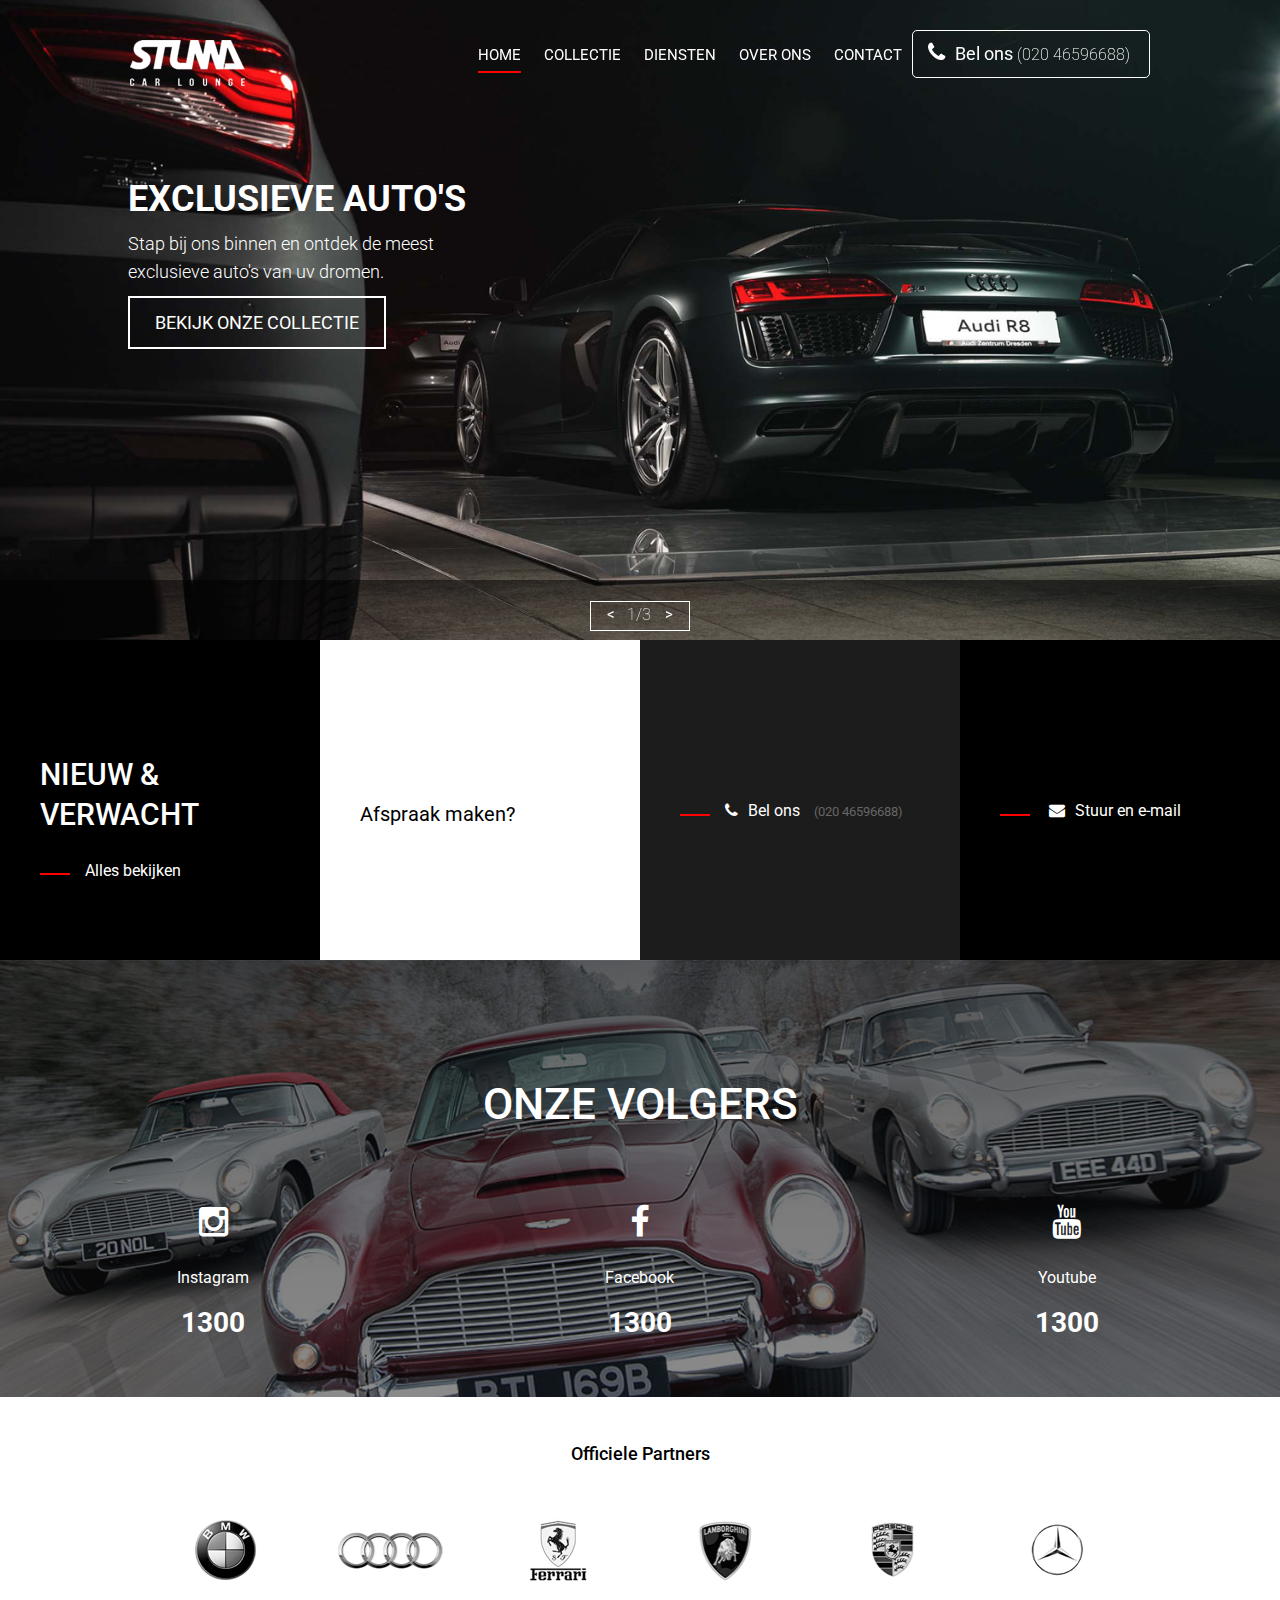
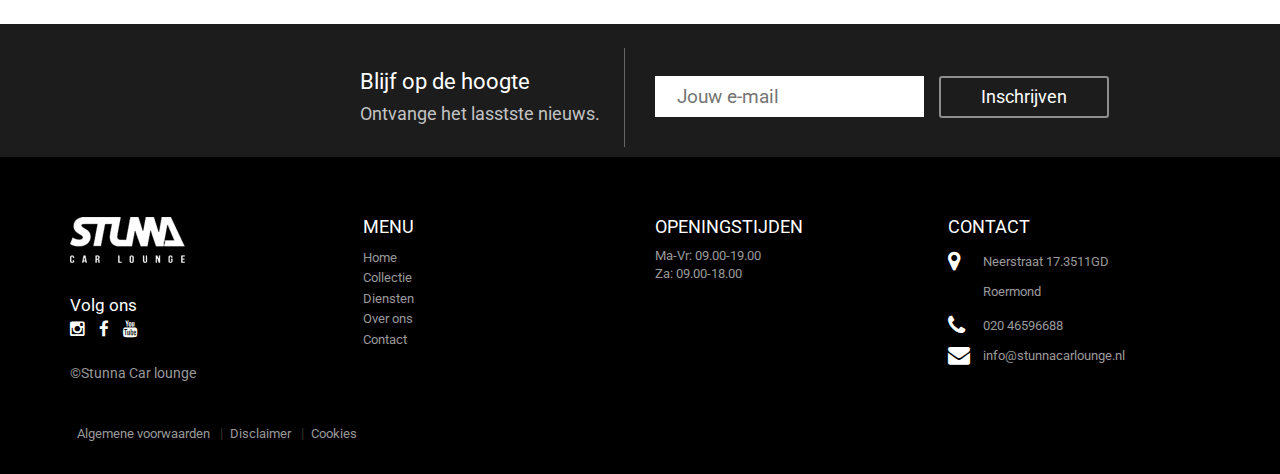
<file: index.html>
<!DOCTYPE html>
<html lang="en">
<head>
<meta charset="utf-8">
<meta http-equiv="X-UA-Compatible" content="IE=edge">
<meta name="viewport" content="width=device-width, initial-scale=1">
<title>Stuwa</title>
<link href="css/bootstrap.min.css" rel="stylesheet">
<link href="css/style.css" rel="stylesheet">
<link href="css/responsive.css" rel="stylesheet">
<link rel="stylesheet" type="text/css" href="http://code.ionicframework.com/ionicons/2.0.1/css/ionicons.min.css">
<link href="https://fonts.googleapis.com/css?family=Roboto:100,100i,300,300i,400,400i,500,500i,700,700i,900,900i" rel="stylesheet">


<!--slider-->
<link href="slider/css/flexslider.css" rel="stylesheet" type="text/css" />
<link href="slider/css/font-awesome.min.css" rel="stylesheet" type="text/css" />

<!--nav-->
<link rel="stylesheet" type="text/css" href="simpleMobileMenu.css" />
</head>
 <body>
 <!--header-start-->
 	<section id="header-new">
    	<div class="container-fluid">
        	<div class="row"><div class="top-head">
            	<div class="col-md-12">
                	<div class="logo-div">
                    	<a href="index.html"><img src="images/logo_scl_white.png" class="img-responsive"></a>
                    </div><!--logo-div-->
                    
                   
                
                
              
                	<div class="head-div">
                    	<p><i class="fa fa-phone"></i>Bel ons <span>(020 46596688)</span></p>
                    </div><!--head-div-->
                    
                    
                     <div class="nav-div">
                         <nav>
                            <a href="javascript:void(0)" class="smobitrigger ion-navicon-round"><span>Menu</span></a>
                            <ul class="mobimenu">
                                <li><a  href="index.html" class="active">Home</a> </li>
                                <li><a  href="collectie.html">Collectie</a></li>
                                <li><a  href="diensten.html">Diensten</a></li>
                                <li><a  href="overons.html">Over ons</a></li>
                                <li><a  href="contact.php">Contact</a></li>
                            </ul>
                        </nav>
                    </div><!--nav-div-->
                </div><!--col-md-12--></div>
                
            </div><!--row-->
        </div><!--container-->
    </section>
 <!--header-end-->
 
 
 <!--banner-start-->
 
 	<section id="slider">
    	<div class="flexslider">
            <ul class="slides">
                <li><img src="images/slider-1.jpg" class="img-responsive">
                	
                   	 <div class="slider-text">
                     	<h1>Exclusieve Auto's</h1>
                        <p>Stap bij ons binnen en ontdek de meest exclusieve auto's van uv dromen.</p>
                        <a href="#">Bekijk onze collectie</a>
                     </div><!--slider-text-->
                    
                </li>
                <li><img src="images/slider-2.jpg" class="img-responsive">
                	
                    <div class="slider-text">
                     	<h1>Exclusieve Auto's</h1>
                        <p>Stap bij ons binnen en ontdek de meest exclusieve auto's van uv dromen.</p>
                        <a href="#">Bekijk onze collectie</a>
                     </div><!--slider-text-->
                    
                </li>
                <li><img src="images/slider-3.jpg" class="img-responsive">
                	<div class="slider-text">
                     	<h1>Exclusieve Auto's</h1>
                        <p>Stap bij ons binnen en ontdek de meest exclusieve auto's van uv dromen.</p>
                        <a href="#">Bekijk onze collectie</a>
                     </div><!--slider-text-->
                </li>
            </ul>
        </div>
            	<div class="new-fl"></div>
        <div class="clearfix"></div>
    </section>
 
 <!--banner-end-->
 
 <!--full-content-start-->
 <section>
    	<div class="container-fluid">
        	<div class="row">
            	<div class="col-md-3 col-sm-3 full-col">
                	<div class="black-box">
                    	<h2>Nieuw & Verwacht</h2>
						<p><span></span> Alles bekijken</p>
                    </div><!--black-box-->
                </div><!--col-3-->
                
                <div class="col-md-3 col-sm-3 full-col">
                
                	<div class="white-box">
                    <div class="box-s03">
                        <div class="text-box-01">  
                        <P> Afspraak maken? </P>
                        </div>
                        </div>
                    </div><!--white-box-->
                
                </div><!--col-3-->
                  <div class="col-md-3 col-sm-3 full-col">
                
                	<div class="box-half">
                    <div class="box-s03">
                     <div class="s01"> <p> <span> </span><i class="fa fa-phone" style="padding-right:10px;"></i> </p> </div>
                     
                    <div class="s02"> <p> Bel ons <small>(020 46596688) </small></p> </div> 
                
                </div> </div>
                </div><!--col-3-->
                
                  <div class="col-md-3 col-sm-3 full-col">
                
                     
                  <div class="box-half-01"> 
                  <div class="box-s03">
                  <div class="s01"> <p> <span> </span> <i class="fa fa-envelope" style="padding-right:10px;"></i> </p>  </div>
                 <div class="s02"> <p>Stuur en e-mail </p> </div>
 </div> </div>
                 
              
                
                
                </div><!--col-3-->
                
                
                
            </div><!--row-->
        </div><!--container-fluid-->
        <div class="clearfix"></div>
    </section>
 	
 
<section >
            <div id="fullimg-box"> 
                     <div class="container-fluid">
                            <div class="row">
                                                 <div class="col-md-12">
                                                        <h1 class="followers"> ONZE VOLGERS </h1> 
                                                 </div><!--col-12-->
                                                 
                                                <div class="col-md-4 col-xs-4 col-sm-4">
                                                        <div class="fllow-box"> 
                                                            <P>
                                                                <i class="fa fa-instagram" aria-hidden="true"></i> <br>
                                                                <small>Instagram</small> <br>
                                                                <span> 1300</span> 
                                                            </P>
                                                        </div><!--fllow-box-->
                                                </div><!--col-4-->
                                                
                                                <div class="col-md-4 col-xs-4 col-sm-4">
                                                        <div class="fllow-box"> 
                                                               <P>  
                                                                    <i class="fa fa-facebook" aria-hidden="true"></i> <br>
                                                                    <small> Facebook </small> <br>
                                                                    <span> 1300</span> 
                                                               </P>
                                                        </div><!--fllow-box-->
                                                </div><!--col-4-->
                                                
                                                
                                                <div class="col-md-4 col-xs-4 col-sm-4">
                                                        <div class="fllow-box"> 
                                                               <P>  
                                                                    <i class="fa fa-youtube" aria-hidden="true"></i> <br>
                                                                    <small> Youtube </small> <br>
                                                                    <span> 1300</span> 
                                                               </P>
                                                        </div><!--fllow-box-->
                                                </div><!--col-4-->
                                            
                             </div><!--row-->
                    </div><!--container-->
            </div><!--fullimg-box-->
  	
           <div class="clearfix"></div> 
</section>
 
 <section >
     <div class="container-fluid">
        	<div class="row">
                    <div class="col-md-12">
                   			<h4 class="partnr"> Officiele Partners </h4>
                    </div><!--col-12-->
           </div> <!--row-->
           
           <div class="row">        
                    <div class="col-md-12">
                        <div class="partners-box"> 
                            <div class="partners-logo">
                            		<div class="col-md-2 col-xs-6 col-sm-2">
                                        <div class="partners-logo-box">  
                                            <img src="Car-brand-logos/bmw.png"> 
                                        </div>
                                   	</div>
                                    
                                    <div class="col-md-2 col-xs-6 col-sm-2">
                                        <div class="partners-logo-box">  
                                            <img src="Car-brand-logos/audi.png"> 
                                        </div>
                                    </div>
                                    
                                    <div class="col-md-2 col-xs-6 col-sm-2">
                                        <div class="partners-logo-box">  
                                         <img src="Car-brand-logos/ferrari.png"> 
                                        </div>
                                    </div>
                                    
                                    <div class="col-md-2 col-xs-6 col-sm-2">
                                        <div class="partners-logo-box">  
                                            <img src="Car-brand-logos/lamborghini.png"> 
                                        </div>
                                    </div>
                                    
                                    <div class="col-md-2 col-xs-6 col-sm-2">
                                        <div class="partners-logo-box">  
                                            <img src="Car-brand-logos/porsche.png"> 
                                        </div>
                                    </div>
                                    
                                    <div class="col-md-2 col-xs-6 col-sm-2">
                                        <div class="partners-logo-box">  
                                            <img src="Car-brand-logos/mercedes.png">
                                        </div>
                                    </div>
                            </div><!--partner-logo-->
                        </div><!--partners-box-->
                   </div><!--col-12-->
            </div><!--row-->
      </div><!--container-->
  <div class="clearfix"></div>
</section>
       
       
       
<section>
    <div class="news"> 
    	<div class="container-fluid">
        
                <div class="row">
                        
                                <div class="col-md-6  col-sm-6"> 
                                            <div class="text-03"> 
                                                <P>  Blijf op de hoogte <br> 
                                                <span> Ontvange het lasstste nieuws.</span> </P>
                                            </div>
                                
                                </div><!--col-md-6-->
                                
                                <div class="col-md-6 col-sm-6">
                                            <div class="news-email"> 
                                                <form>
                                                   <P> 
                                                       <label>
                                                           <input type="text" class="email-01" placeholder="Jouw e-mail"> 
                                                           <input type="submit" class="submit-01" value="Inschrijven">
                                                       </label> 
                                                    </P> 
                                                </form>
                                            </div><!--news-email-->
                        
                        
                                </div><!--col-md-6-->
                        
                </div><!--row-->
        </div><!--container-fluid-->
    </div><!--news-->
            <div class="clearfix"></div>
 </section>
       
<!--foter-start-->
       
<section >
     
            <div id="footer-01"> 
                    <div class="container">
                           <div class="row">
                                <div class="col-md-3 col-sm-3">
                                    <div class="foot-01">
                                                <div class="logo-foot">
                                                    <img src="images/logo_scl_white.png">
                                                </div>
                                                <div class="fac-icon"> 
                                                     <P> Volg ons <br>
                                                                <i class="fa fa-instagram" aria-hidden="true" style="padding-right:10px;"></i> 
                                                                <i class="fa fa-facebook" aria-hidden="true" style="padding-right:10px;"></i>
                                                                <i class="fa fa-youtube" aria-hidden="true"></i>
                                                     </P>
                                                 </div>
                                                    <div class="copy-01"> 
                                                        <P> &copy;Stunna Car lounge </P>
                                                    </div>
                                    </div>
                                </div><!--col-3-->
                                
                                 <div class="col-md-3 col-sm-2">
                                    <div class="foot-menu">
                                        <h3> Menu </h3>
                                            <ul> 
                                                <li> <a href="index.html"> Home</a> </li>
                                                <li> <a href="collectie.html">Collectie </a> </li>
                                                <li> <a href="diensten.html"> Diensten</a> </li>
                                                <li> <a href="overons.html">Over ons </a> </li>
                                                <li> <a href="contact.php"> Contact</a> </li>
                                            </ul>
                                    </div>
                                </div><!--col-3-->
                                
                                 <div class="col-md-3 col-sm-3">
                                        <div class="Opening">
                                            <h3> Openingstijden </h3>
                                            <p>Ma-Vr: 09.00-19.00</p>
                                            <P>Za: 09.00-18.00</p>
                                        </div>
                                </div><!--col-3-->
                                
                                 <div class="col-md-3 col-sm-4">
                                    <div class="foot-con">
                                        <h3> Contact </h3>
                                        <p> <span> <i class="fa fa-map-marker" style="height:60px;"  > </i> </span> Neerstraat 17.3511GD <br> Roermond</i> </p>
                                        <P><span> <i class="fa fa-phone" ></i> </span>020 46596688 </P>
                                        <P><span> <i class="fa fa-envelope" ></i> </span> info@stunnacarlounge.nl </p>          
                                    </div>
                                </div><!--col-3-->
                                
                                
                           </div><!--row-->
                       
                     </div><!--container-->
            </div><!--foter-01-->  
            
            <div class="clearfix"></div>
</section>
<!--foter-end-->
  
  
<!--footer-bottom-start-->      
<section >
 <div id="footer-01"> 
    <div class="foot-end">
            <div class="container">
                    <div class="row">
                                <div class="col-md-12"> 
                                    <div class="foot-link"> 
                                            <ul>
                                                <li> <a href="#"> Algemene voorwaarden </a>  |</li>
                                                <li> <a href="#"> Disclaimer </a> |</li>
                                                <li> <a href="#"> Cookies</a> </li>
                                            </ul>
                                    </div><!--foot-link-->
                                </div><!--col-md-12-->
                    </div><!--row-->
            </div><!--container-fluid-->
      </div><!--foot-end-->
   </div><!--footer-01-->   
 <div class="clearfix"></div>
</section>
<!--footer-bottom-end-->  
 


    <script src="https://ajax.googleapis.com/ajax/libs/jquery/1.12.4/jquery.min.js"></script>
    <script src="js/bootstrap.min.js"></script>
    
<!--slider-start--> 
<script src="slider/js/jquery.flexslider-min.js" type="text/javascript"></script>
<script type="text/javascript">
$(document).ready(function() {

    $('.flexslider').flexslider();
    $('.flex-control-nav li a').each(function(){
        var text = $(this).html() + '/3';
        $(this).html(text);
    });
     $('.flex-next').addClass('custom-next').html('>');
     $('.flex-prev').addClass('custom-prev').html('<');    

});

</script>

<!--nav-->
<script src="simpleMobileMenu.js"></script>

	<script type="text/javascript">

		jQuery(document).ready(function($) {
			$('.smobitrigger').smplmnu();
		});

	</script>
    
    
 <script>
	$(window).scroll(function() {
if ($(this).scrollTop() > 1){  
    $('#header-new').addClass("sticky");
  }
  else{
    $('#header-new').removeClass("sticky");
  }
});

    $(document).ready(function() {
        var $header = $("#header-new"),
            $clone = $header.before($header.clone().addClass("clone"));
        
        $(window).on("scroll", function() {
            var fromTop = $(window).scrollTop();
            $("body").toggleClass("down", (fromTop > 200));
        });
    });
</script>     
    
 </body>
</html>
</file>
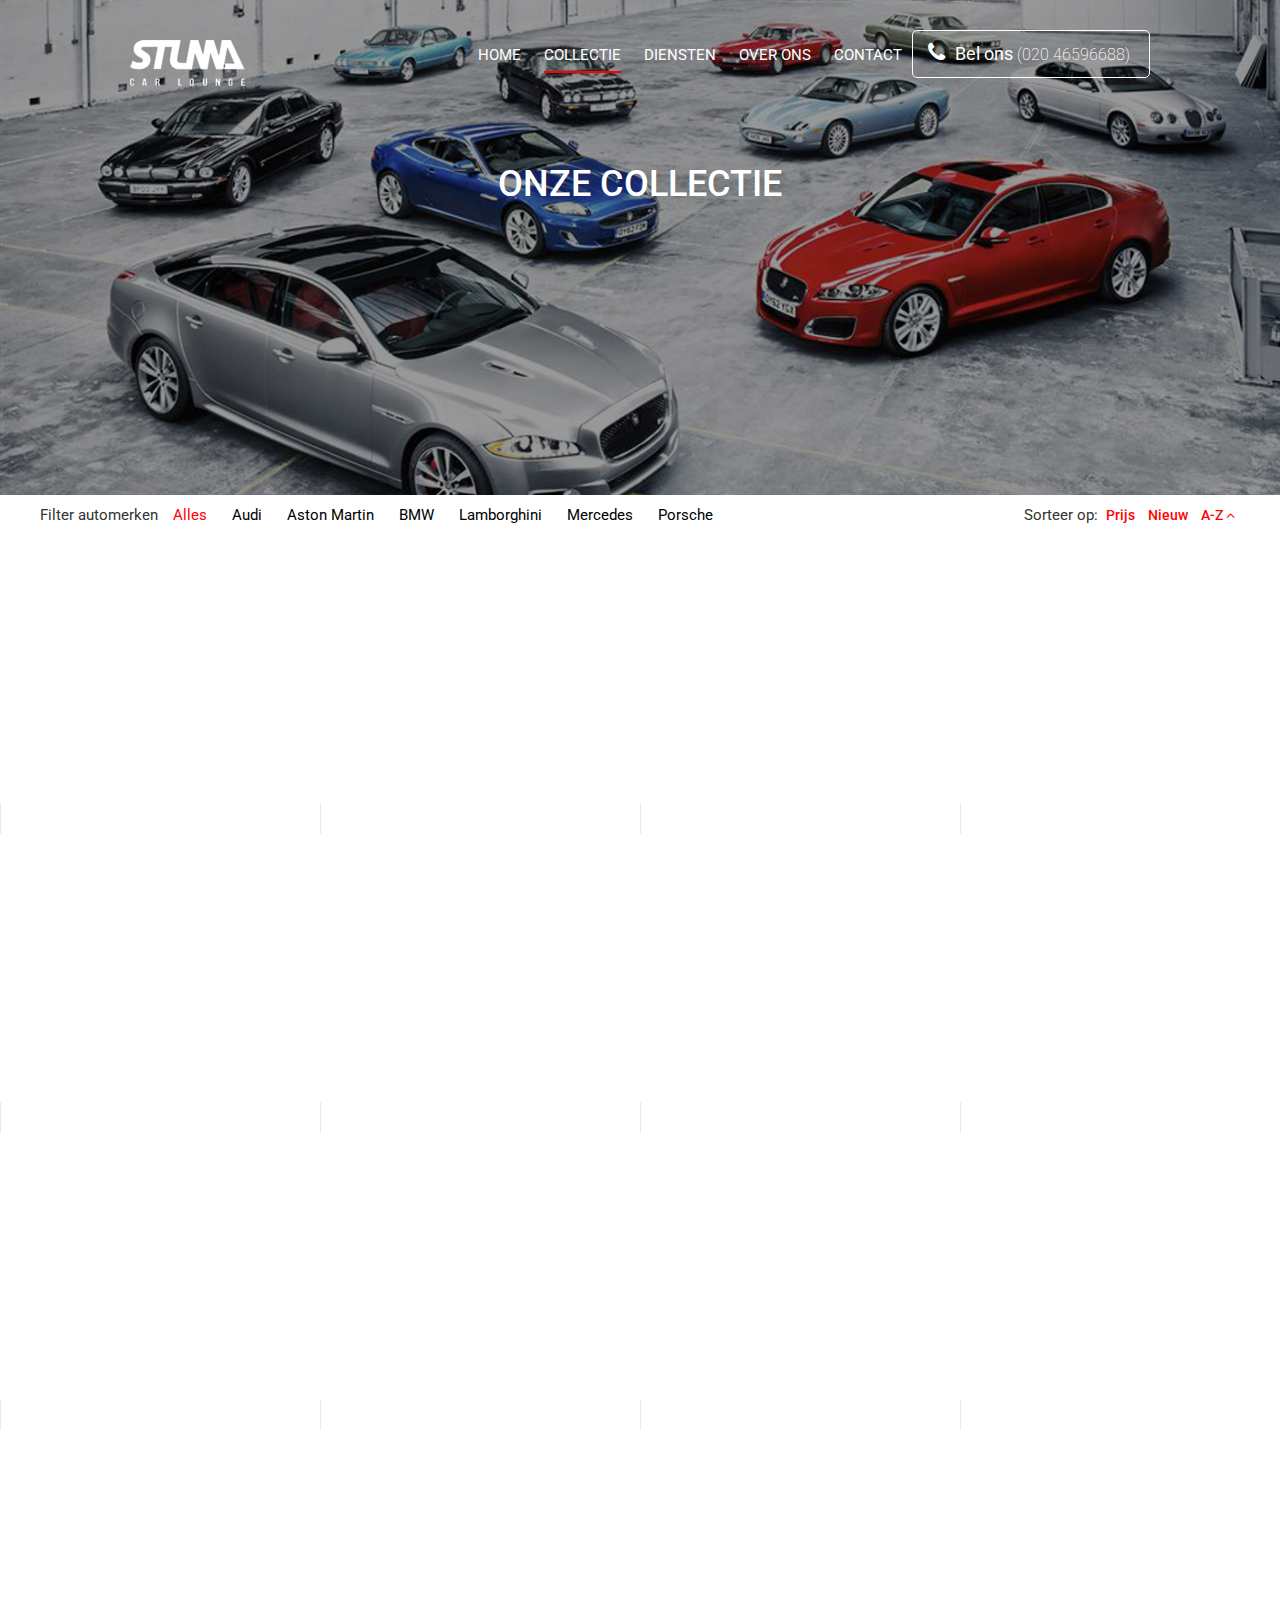
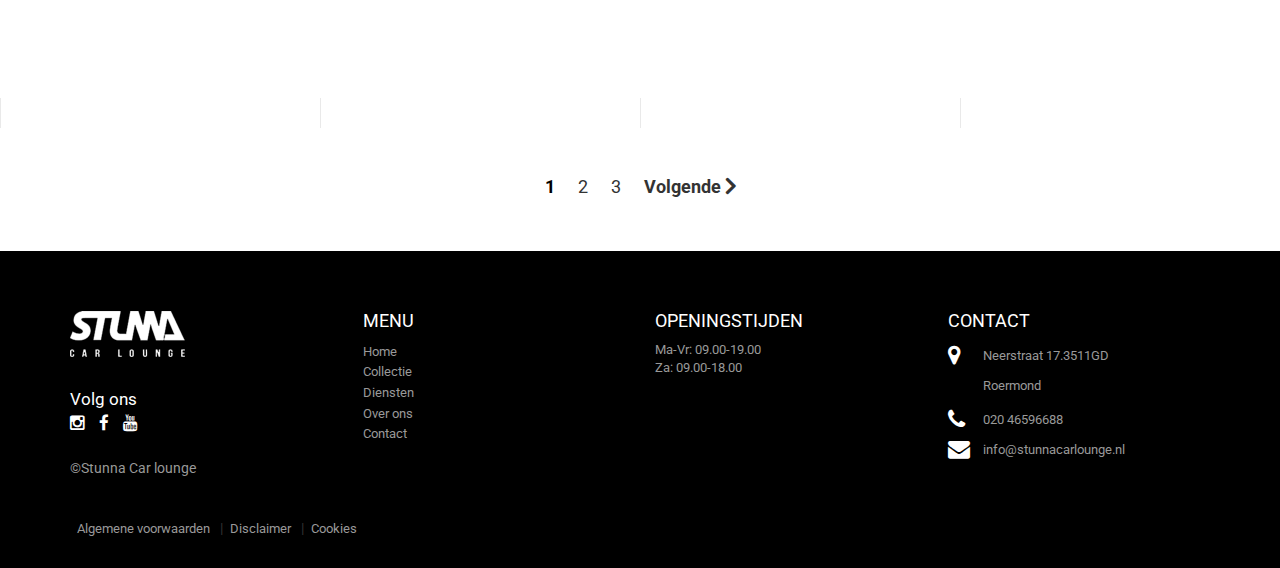
<file: collectie.html>
<!DOCTYPE html>
<html lang="en">
<head>
<meta charset="utf-8">
<meta http-equiv="X-UA-Compatible" content="IE=edge">
<meta name="viewport" content="width=device-width, initial-scale=1">
<title>Stuwa</title>
<link href="css/bootstrap.min.css" rel="stylesheet">
<link href="css/style.css" rel="stylesheet">
<link href="css/responsive.css" rel="stylesheet">
<link rel="stylesheet" type="text/css" href="http://code.ionicframework.com/ionicons/2.0.1/css/ionicons.min.css">
<link href="https://fonts.googleapis.com/css?family=Roboto:100,100i,300,300i,400,400i,500,500i,700,700i,900,900i" rel="stylesheet">
<link href="slider/css/font-awesome.min.css" rel="stylesheet" type="text/css" />

<!--nav-->
<link rel="stylesheet" type="text/css" href="simpleMobileMenu.css" />


<!--gallery-->
<link rel="stylesheet" type="text/css" href="gallery/css/layout.css" />
</head>
 <body>
 <!--header-start-->
 	<section id="header-new">
    	<div class="container-fluid">
        	<div class="row"><div class="top-head">
            	<div class="col-md-12">
                	<div class="logo-div">
                    	<a href="index.html"><img src="images/logo_scl_white.png" class="img-responsive"></a>
                    </div><!--logo-div-->
                    
                   
                
                
              
                	<div class="head-div">
                    	<p><i class="fa fa-phone"></i>Bel ons <span>(020 46596688)</span></p>
                    </div><!--head-div-->
                    
                    
                     <div class="nav-div">
                         <nav>
                            <a href="javascript:void(0)" class="smobitrigger ion-navicon-round"><span>Menu</span></a>
                            <ul class="mobimenu">
                                <li><a  href="index.html">Home</a> </li>
                                <li><a class="active"  href="collectie.html">Collectie</a></li>
                                <li><a  href="diensten.html">Diensten</a></li>
                                <li><a href="overons.html">Over ons</a></li>
                                <li><a  href="contact.php">Contact</a></li>
                            </ul>
                        </nav>
                    </div><!--nav-div-->
                </div><!--col-md-12--></div>
                
            </div><!--row-->
        </div><!--container-->
    </section>
 <!--header-end-->
 
 <!--banner-start-->

<section id="portf-banner">
	<div class="container">
    	<div class="row">
        	<div class="col-md-12">
            	<div class="banner-text">
                	<h1>ONZE COLLECTIE</h1>
                </div><!--banner-text-->
            </div><!--col-md-12-->
        </div><!--row-->
    </div><!--container-->
</section>
       
 <!--banner-end-->

 
 
 
 <!--portfolio-start-->

<section id="folio-sect">
	<div class="container-fluid">
            <div class="row">
                    <div class="col-md-8 col-sm-8">
                        <div class="filter-menu"><label>Filter automerken</label>
                            <ul id="filters" class="clearfix">
                                    <li><span class="filter active" data-filter=".all">Alles</span></li>
                                    <li><span class="filter" data-filter=".audi">Audi</span></li>
                                    <li><span class="filter" data-filter=".martin">Aston Martin</span></li>
                                    <li><span class="filter" data-filter=".bmw">BMW</span></li>
                                    <li><span class="filter" data-filter=".lambo">Lamborghini</span></li>
                                    <li><span class="filter" data-filter=".merce">Mercedes</span></li>
                                    <li><span class="filter" data-filter=".pors">Porsche</span></li>
                            </ul>
                        </div><!--filter-menu-->
                    </div><!--col-md-6-->
                    
                    <div class="col-md-4 col-sm-4">
                        <div class="sort-div">
                            <label>Sorteer op:</label>
                            <a href="#">Prijs</a>
                            <a href="#">Nieuw</a>
                            <a href="#">A-Z <i class="fa fa-angle-up"></i></a>
                        </div><!--sort-div-->
                    </div><!--col-md-6-->
            </div><!--row-->
        </div><!--container-->
</section>     
            
<section>
	<div class="container-fluid"> 
            <div class="row">
                
               <div class="col-md-12 port-col">     
                    <div id="portfoliolist">
                        
                        
                            <div class="portfolio merce all lambo" data-cat="merce all lambo">
                                <a href="#">
                                    <div class="portfolio-wrapper">				
                                    </div>
                                    <div class="port-text">
                                        <p></p>
                                        <h3></h3>
                                    </div><!--port-text-->
                                </a>    
                            </div>	
                       
                        
                      
                            <div class="portfolio audi all martin" data-cat="audi all martin">
                                <a href="#">
                                    <div class="portfolio-wrapper">				
                                    </div>
                                    <div class="port-text">
                                        <p></p>
                                        <h3></h3>
                                    </div><!--port-text-->
                                </a>    
                            </div>
                        
                        
                    
                            <div class="portfolio audi all lambo" data-cat="audi all lambo">
                                <a href="#">
                                    <div class="portfolio-wrapper">				
                                    </div>
                                    <div class="port-text">
                                        <p></p>
                                        <h3></h3>
                                    </div><!--port-text-->
                                </a>    
                            </div>
                      
                        
                       
                            <div class="portfolio bmw all pors" data-cat="bmw all pors">
                                <a href="#">
                                    <div class="portfolio-wrapper">				
                                    </div>
                                    <div class="port-text">
                                        <p></p>
                                        <h3></h3>
                                    </div><!--port-text-->
                                </a>    
                            </div>
                      
                        
                       
                            <div class="portfolio merce all lambo" data-cat="merce all lambo">
                                <a href="#">
                                    <div class="portfolio-wrapper">				
                                    </div>
                                    <div class="port-text">
                                        <p></p>
                                        <h3></h3>
                                    </div><!--port-text-->
                                </a>    
                            </div>
                       
                        
                       
                            <div class="portfolio merce martin all" data-cat="merce all martin">
                                    <div class="portfolio-wrapper">				
                                    </div>
                                    <div class="port-text">
                                        <p></p>
                                        <h3></h3>
                                    </div><!--port-text-->
                            </div>	
                     
                        
                       
                            <div class="portfolio merce all pors" data-cat="merce all pors">
                                <a href="#">
                                    <div class="portfolio-wrapper">				
                                    </div>
                                    <div class="port-text">
                                        <p></p>
                                        <h3></h3>
                                    </div><!--port-text-->
                                </a>    
                            </div>	
                            
                        
                            <div class="portfolio bmw all lambo" data-cat="bmw all lambo">
                                <a href="#">
                                    <div class="portfolio-wrapper">				
                                    </div>
                                    <div class="port-text">
                                        <p></p>
                                        <h3></h3>
                                    </div><!--port-text-->
                                </a>    
                            </div>
                        
                            <div class="portfolio audi martin all" data-cat="audi all martin">
                                <a href="#">
                                    <div class="portfolio-wrapper">				
                                    </div>
                                    <div class="port-text">
                                        <p></p>
                                        <h3></h3>
                                    </div><!--port-text-->
                                </a>    
                            </div>	
                            
                        
                       
                            <div class="portfolio audi all pors" data-cat="audi all pors">
                                <a href="#">
                                    <div class="portfolio-wrapper">				
                                    </div>
                                    <div class="port-text">
                                        <p></p>
                                        <h3></h3>
                                    </div><!--port-text-->
                                </a>    
                            </div>	
                            
                        
                       
                            <div class="portfolio audi all pors" data-cat="audi all pors">
                                <a href="#">
                                    <div class="portfolio-wrapper">				
                                    </div>
                                    <div class="port-text">
                                        <p></p>
                                        <h3></h3>
                                    </div><!--port-text-->
                                </a>    
                            </div>
                        
                        
                        
                            <div class="portfolio audi all" data-cat="audi all">
                                <a href="#">
                                    <div class="portfolio-wrapper">				
                                    </div>
                                    <div class="port-text">
                                        <p></p>
                                        <h3></h3>
                                    </div><!--port-text-->
                                </a>    
                            </div>	
                        
                        
                       
                            <div class="portfolio bmw martin all" data-cat="bmw all martin">
                                <a href="#">
                                    <div class="portfolio-wrapper">				
                                    </div>
                                    <div class="port-text">
                                        <p></p>
                                        <h3></h3>
                                    </div><!--port-text-->
                                </a>    
                            </div>	
                              
                        
                        
                            <div class="portfolio bmw all pors" data-cat="bmw all pors">
                                <a href="#">
                                    <div class="portfolio-wrapper">				
                                    </div>
                                    <div class="port-text">
                                        <p></p>
                                        <h3></h3>
                                    </div><!--port-text-->
                                </a>    
                            </div>
                          
                        
                        
                            <div class="portfolio audi all" data-cat="audi all">
                                <a href="#">
                                    <div class="portfolio-wrapper">				
                                    </div>
                                    <div class="port-text">
                                        <p></p>
                                        <h3></h3>
                                    </div><!--port-text-->
                                </a>    
                            </div>	
                       
                        
                       
                        <div class="portfolio audi all lambo" data-cat="audi all lambo">
                            <a href="#">
                                <div class="portfolio-wrapper">				
                                </div>
                                <div class="port-text">
                                    <p></p>
                                    <h3></h3>
                                </div><!--port-text-->
                            </a>    
						</div>	
                           
		   </div>
                    
              </div><!--12--> 
            </div><!--row-->
            
            <div class="row">
                <div class="col-md-12">
                    <div class="pagination-div">
                        <nav aria-label="Page navigation">
                                <ul class="pagination">
                                  <li><a href="#" class="active">1</a></li>
                                  <li><a href="#">2</a></li>
                                  <li><a href="#">3</a></li>
                                  <li>
                                      <a href="#" aria-label="Next"><strong>Volgende</strong><i class="fa fa-angle-right"></i>
                                    </a>
                                  </li>
                                </ul>
                        </nav>
                    </div><!--pagination-div-->
                </div><!--col-md-12-->
            </div><!--row-->
            
            
    </div><!--container-->
</section> 
 
 
 <!--portfolio-end-->
 
 
       
<!--foter-start-->
       
<section >
     
            <div id="footer-01"> 
                    <div class="container">
                           <div class="row">
                                <div class="col-md-3 col-sm-3">
                                    <div class="foot-01">
                                                <div class="logo-foot">
                                                    <img src="images/logo_scl_white.png">
                                                </div>
                                                <div class="fac-icon"> 
                                                     <P> Volg ons <br>
                                                                <i class="fa fa-instagram" aria-hidden="true" style="padding-right:10px;"></i> 
                                                                <i class="fa fa-facebook" aria-hidden="true" style="padding-right:10px;"></i>
                                                                <i class="fa fa-youtube" aria-hidden="true"></i>
                                                     </P>
                                                 </div>
                                                    <div class="copy-01"> 
                                                        <P> &copy;Stunna Car lounge </P>
                                                    </div>
                                    </div>
                                </div><!--col-3-->
                                
                                 <div class="col-md-3 col-sm-2">
                                    <div class="foot-menu">
                                        <h3> Menu </h3>
                                            <ul> 
                                                <li> <a href="index.html"> Home</a> </li>
                                                <li> <a href="collectie.html">Collectie </a> </li>
                                                <li> <a href="diensten.html"> Diensten</a> </li>
                                                <li> <a href="overons.html">Over ons </a> </li>
                                                <li> <a href="contact.php"> Contact</a> </li>
                                            </ul>
                                    </div>
                                </div><!--col-3-->
                                
                                 <div class="col-md-3 col-sm-3">
                                        <div class="Opening">
                                            <h3> Openingstijden </h3>
                                            <p>Ma-Vr: 09.00-19.00</p>
                                            <P>Za: 09.00-18.00</p>
                                        </div>
                                </div><!--col-3-->
                                
                                 <div class="col-md-3 col-sm-4">
                                    <div class="foot-con">
                                        <h3> Contact </h3>
                                        <p> <span> <i class="fa fa-map-marker" style="height:60px;"  > </i> </span> Neerstraat 17.3511GD <br> Roermond</i> </p>
                                        <P><span> <i class="fa fa-phone" ></i> </span>020 46596688 </P>
                                        <P><span> <i class="fa fa-envelope" ></i> </span> info@stunnacarlounge.nl </p>          
                                    </div>
                                </div><!--col-3-->
                                
                                
                           </div><!--row-->
                       
                     </div><!--container-->
            </div><!--foter-01-->  
            
            <div class="clearfix"></div>
</section>
<!--foter-end-->
  
  
<!--footer-bottom-start-->      
<section >
 <div id="footer-01"> 
    <div class="foot-end">
            <div class="container">
                    <div class="row">
                                <div class="col-md-12"> 
                                    <div class="foot-link"> 
                                            <ul>
                                                <li> <a href="#"> Algemene voorwaarden </a>  |</li>
                                                <li> <a href="#"> Disclaimer </a> |</li>
                                                <li> <a href="#"> Cookies</a> </li>
                                            </ul>
                                    </div><!--foot-link-->
                                </div><!--col-md-12-->
                    </div><!--row-->
            </div><!--container-fluid-->
      </div><!--foot-end-->
   </div><!--footer-01-->   
 <div class="clearfix"></div>
</section>
<!--footer-bottom-end-->  
 


    <script src="https://ajax.googleapis.com/ajax/libs/jquery/1.12.4/jquery.min.js"></script>
    <script src="js/bootstrap.min.js"></script>
    


<!--nav-->
<script src="simpleMobileMenu.js"></script>

	<script type="text/javascript">

		jQuery(document).ready(function($) {
			$('.smobitrigger').smplmnu();
		});

	</script>
    
    
 <script>
	$(window).scroll(function() {
if ($(this).scrollTop() > 1){  
    $('#header-new').addClass("sticky");
  }
  else{
    $('#header-new').removeClass("sticky");
  }
});

    $(document).ready(function() {
        var $header = $("#header-new"),
            $clone = $header.before($header.clone().addClass("clone"));
        
        $(window).on("scroll", function() {
            var fromTop = $(window).scrollTop();
            $("body").toggleClass("down", (fromTop > 200));
        });
    });
</script>     

<!--gallery-->
<script type="text/javascript" src="gallery/js/jquery.mixitup.min.js"></script>
<script type="text/javascript">
	$(function () {
		
		var filterList = {
		
			init: function () {
			
				// MixItUp plugin
				// http://mixitup.io
				$('#portfoliolist').mixItUp({
  				selectors: {
    			  target: '.portfolio',
    			  filter: '.filter'	
    		  },
    		  load: {
      		  filter: '.all'  
      		}     
				});								
			
			}

		};
		
		// Run the show!
		filterList.init();
		
		
	});	
</script>
 </body>
</html>
</file>
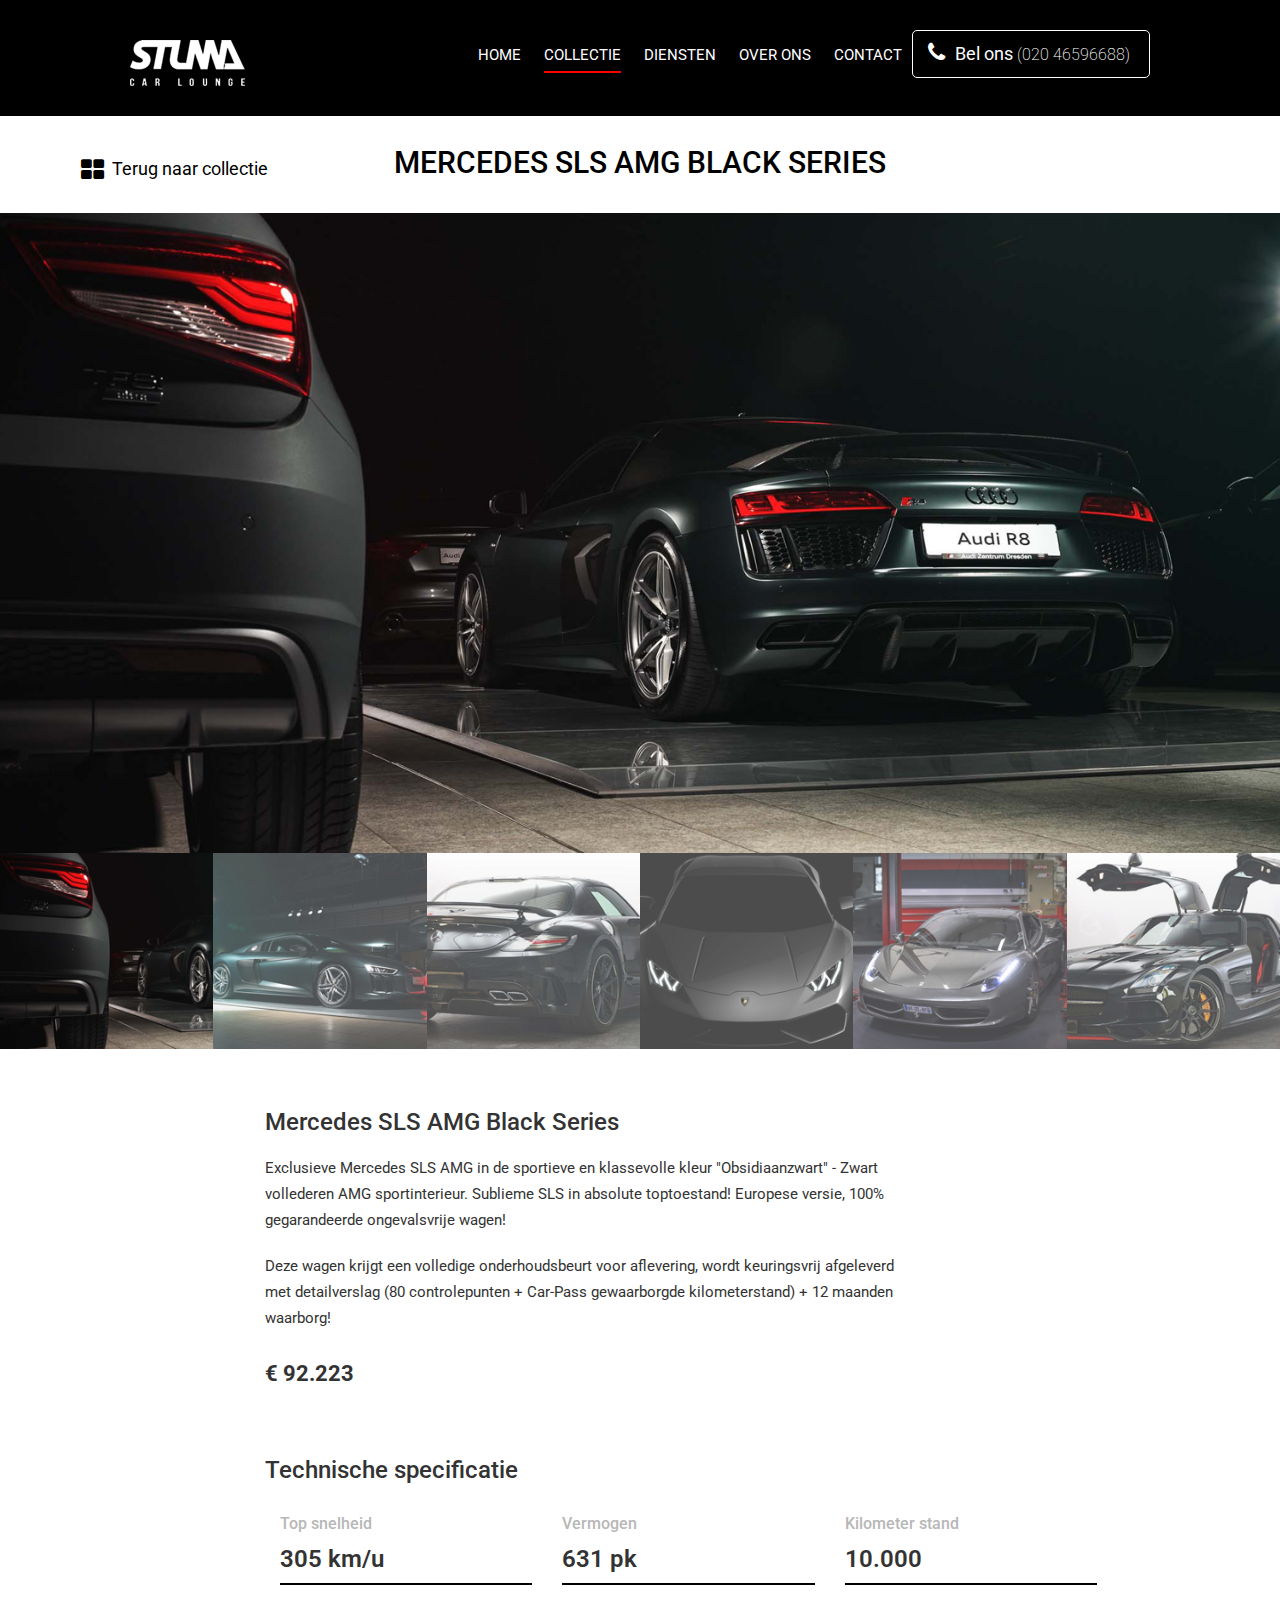
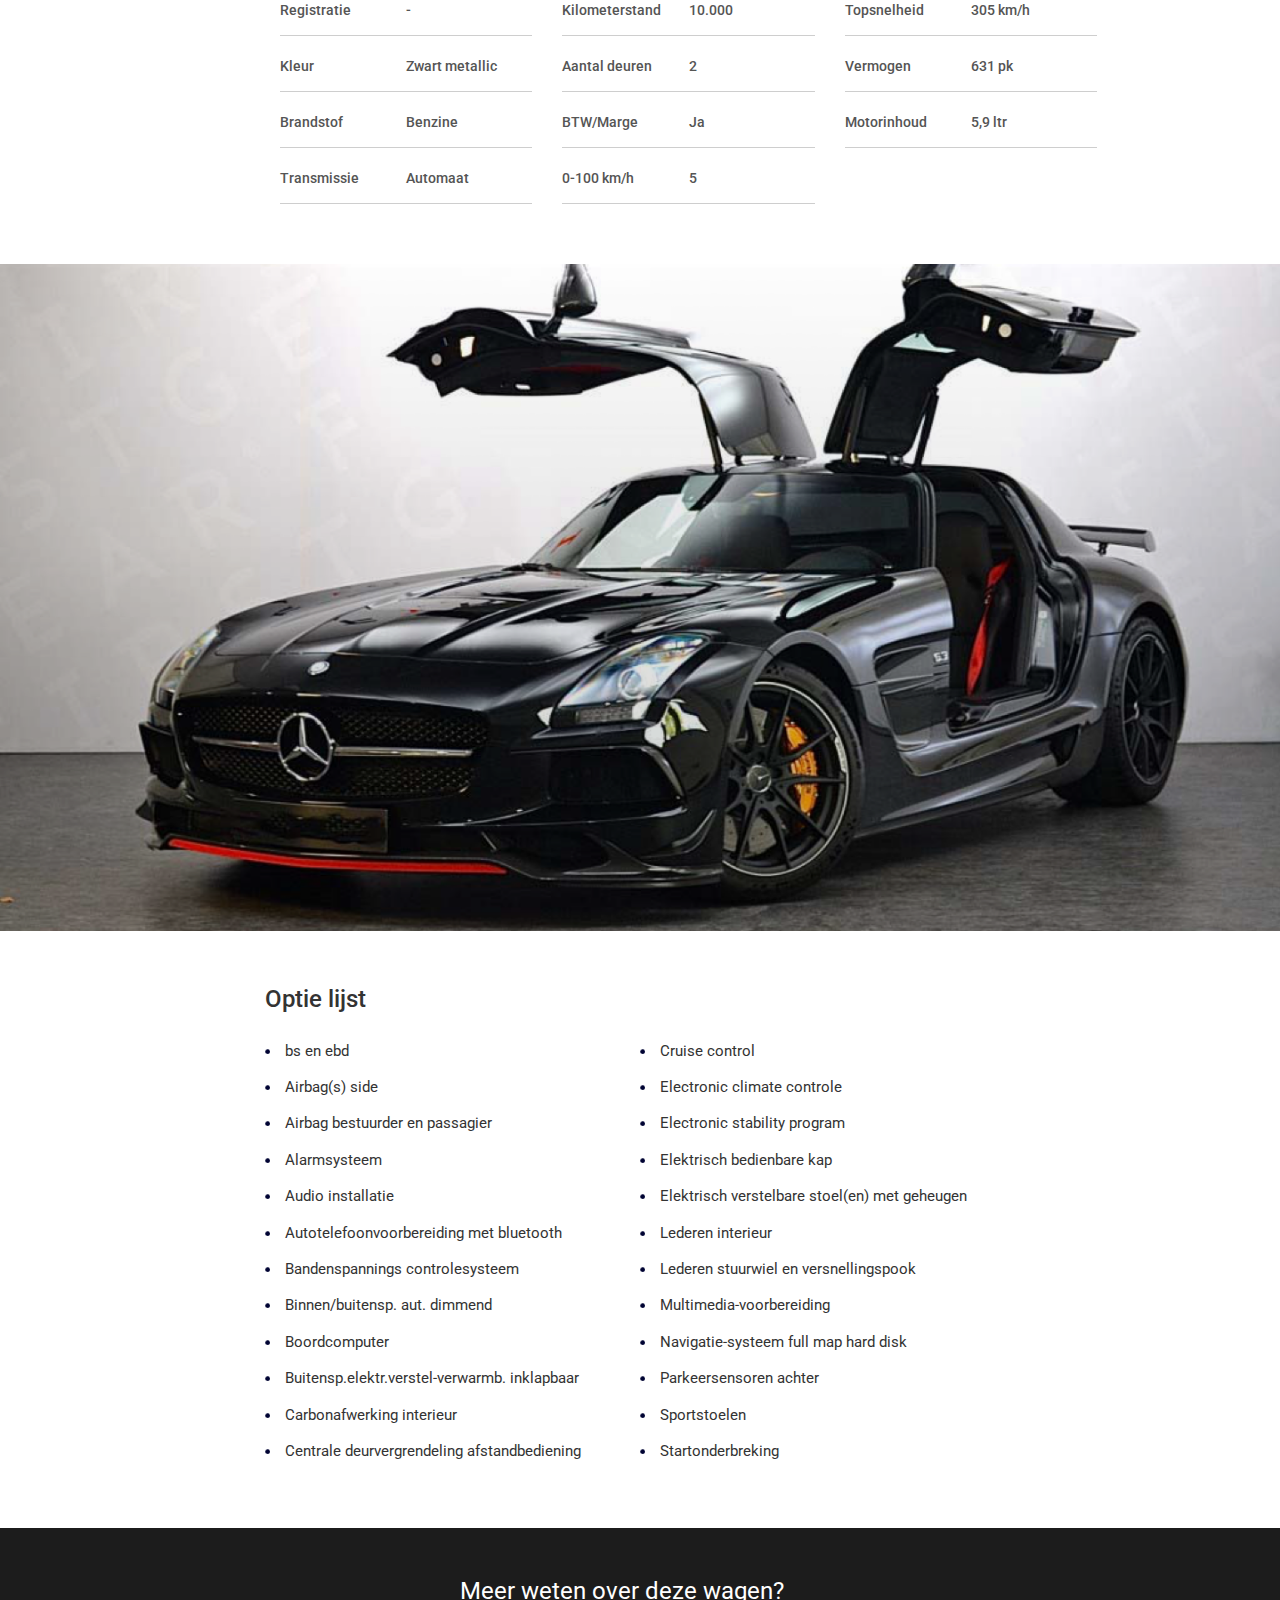
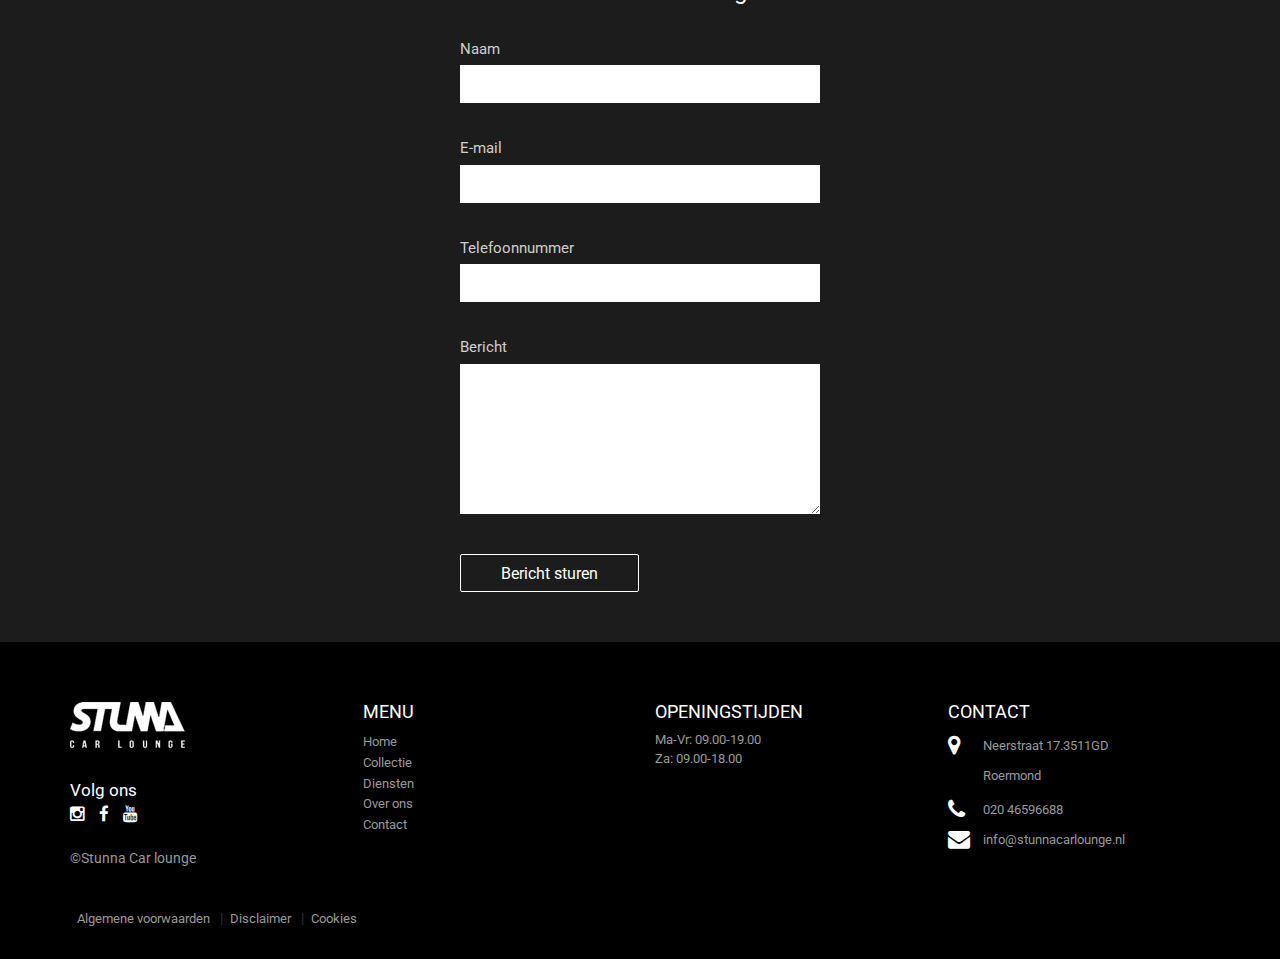
<file: detail.html>
<!DOCTYPE html>
<html lang="en">
<head>
<meta charset="utf-8">
<meta http-equiv="X-UA-Compatible" content="IE=edge">
<meta name="viewport" content="width=device-width, initial-scale=1">
<title>Stuwa</title>
<link href="css/bootstrap.min.css" rel="stylesheet">
<link href="css/style.css" rel="stylesheet">
<link href="css/responsive.css" rel="stylesheet">
<link rel="stylesheet" type="text/css" href="http://code.ionicframework.com/ionicons/2.0.1/css/ionicons.min.css">
<link href="https://fonts.googleapis.com/css?family=Roboto:100,100i,300,300i,400,400i,500,500i,700,700i,900,900i" rel="stylesheet">
<link href="slider/css/font-awesome.min.css" rel="stylesheet" type="text/css" />

<!--nav-->
<link rel="stylesheet" type="text/css" href="simpleMobileMenu.css" />


<link href="slider/flexslider1.css" rel="stylesheet" type="text/css" />
</head>
 <body>
 <!--header-start-->
 	<section id="header-new-1">
    	<div class="container-fluid">
        	<div class="row"><div class="top-head">
            	<div class="col-md-12">
                	<div class="logo-div">
                    	<a href="index.html"><img src="images/logo_scl_white.png" class="img-responsive"></a>
                    </div><!--logo-div-->
                    
                   
                
                
              
                	<div class="head-div">
                    	<p><i class="fa fa-phone"></i>Bel ons <span>(020 46596688)</span></p>
                    </div><!--head-div-->
                    
                    
                     <div class="nav-div">
                         <nav>
                            <a href="javascript:void(0)" class="smobitrigger ion-navicon-round"><span>Menu</span></a>
                            <ul class="mobimenu">
                                <li><a  href="index.html">Home</a> </li>
                                <li><a class="active"  href="aanbod.html">Collectie</a></li>
                                <li><a  href="collectie.html">Diensten</a></li>
                                <li><a href="overons.html">Over ons</a></li>
                                <li><a  href="contact.php">Contact</a></li>
                            </ul>
                        </nav>
                    </div><!--nav-div-->
                </div><!--col-md-12--></div>
                
            </div><!--row-->
        </div><!--container-->
    </section>
 <!--header-end-->
 
 <!--heading-start-->

 <section id="detail-heading">
	<div class="container">
            <div class="row">
                <div class="col-md-3 col-sm-3">
                    <div class="back-div">
                        <p><a href="#"><i class="fa fa-th-large"></i> Terug naar collectie</a></p>
                    </div><!--back-div-->
                </div><!--col-md-4-->
                    
                <div class="col-md-6 col-sm-6">
                    <div class="detail-head">
                        <h2>MERCEDES SLS AMG BLACK SERIES</h2>
                    </div><!--detail-head-->
                </div><!--col-md-4-->
                    
                 <div class="col-md-3 col-sm-3"></div><!--col-md-4-->
            </div><!--row-->
    </div><!--container-->
</section> 
 <!--heading-end-->

 
 
 
 <!--slider-start-->
 <section id="banner001">
     
   
     <div class="flexslider">
          <ul class="slides">
            <li data-thumb="images/slider-1new.jpg">
  	    	    <img src="images/slider-1.jpg">
  	    	</li>
  	    	<li data-thumb="images/slider-2new.jpg">
  	    	    <img src="images/slider-2.jpg">
  	    	</li>
  	    	<li data-thumb="images/slider-6new.jpg">
  	    	    <img src="images/slider-6.jpg">
  	    	</li>
  	    	<li data-thumb="images/slider-5new.jpg">
  	    	    <img src="images/slider-5.jpg">
  	    	</li>
                <li data-thumb="images/slider-3new.jpg">
  	    	    <img src="images/slider-3.jpg">
  	    	</li>
                <li data-thumb="images/slider-7new.jpg">
  	    	    <img src="images/slider-7.jpg">
  	    	</li>
          </ul>
        </div>
    
 </section>
 <!--slider-end-->
 
 <!--content-start-->
 <section>
     <div class="container">
         <div class="row">
             <div class="col-md-offset-2 col-md-7 col-sm-offset-1 col-sm-8">
                 <div class="detail-01">
                     <h3>Mercedes SLS AMG Black Series</h3>
                     <p>Exclusieve Mercedes SLS AMG in de sportieve en klassevolle kleur "Obsidiaanzwart" -
Zwart vollederen AMG sportinterieur. Sublieme SLS in absolute toptoestand! Europese
versie, 100% gegarandeerde ongevalsvrije wagen!</p>
                     <p>Deze wagen krijgt een volledige onderhoudsbeurt voor aflevering, wordt keuringsvrij
afgeleverd met detailverslag (80 controlepunten + Car-Pass gewaarborgde
kilometerstand) + 12 maanden waarborg!</p>
                     
                     <p><strong>€ 92.223</strong></p>
                 </div><!--detail-01-->
             </div><!--col-->
         </div><!--row-->    
           
        <div class="row">
             <div class="col-md-offset-2 col-md-9 col-sm-offset-1 col-sm-10"> 
                 <div class="table-div">
                     <div class="table-heading">
                         <h3>Technische specificatie</h3>
                     </div><!--table-heading-->
                     
                     <div class="main-table">
                         <div class="col-md-4 col-sm-4">
                             <div class="table-col">
                                 <div class="table-head">
                                     <p>Top snelheid</p>
                                     <h3>305 km/u</h3>
                                 </div><!--table-head-->
                                 
                                 <div class="table-content">
                                     <ul>
                                         <li>
                                             <p>Registratie</p> <p>-</p>
                                         </li>
                                         <li>
                                             <p>Kleur</p> <p>Zwart metallic</p>
                                         </li>
                                         <li>
                                             <p>Brandstof</p> <p>Benzine</p>
                                         </li>
                                         <li>
                                             <p>Transmissie</p> <p>Automaat</p>
                                         </li>
                                     </ul>
                                 </div><!--table-content-->
                             </div><!--table-col-->
                         </div><!--col-4-->
                         
                         <div class="col-md-4 col-sm-4">
                             <div class="table-col">
                                 <div class="table-head">
                                     <p>Vermogen</p>
                                     <h3>631 pk</h3>
                                 </div><!--table-head-->
                                 
                                 <div class="table-content">
                                     <ul>
                                         <li>
                                             <p>Kilometerstand</p> <p>10.000</p>
                                         </li>
                                         <li>
                                             <p>Aantal deuren</p> <p>2</p>
                                         </li>
                                         <li>
                                             <p>BTW/Marge</p> <p>Ja</p>
                                         </li>
                                         <li>
                                             <p>0-100 km/h</p> <p>5</p>
                                         </li>
                                     </ul>
                                 </div><!--table-content-->
                             </div><!--table-col-->
                         </div><!--col-4-->
                         
                         
                         <div class="col-md-4 col-sm-4">
                             <div class="table-col">
                                 <div class="table-head">
                                     <p>Kilometer stand</p>
                                     <h3>10.000</h3>
                                 </div><!--table-head-->
                                 
                                 <div class="table-content">
                                     <ul>
                                         <li>
                                             <p>Topsnelheid</p> <p>305 km/h</p>
                                         </li>
                                         <li>
                                             <p>Vermogen</p> <p>631 pk</p>
                                         </li>
                                         <li>
                                             <p>Motorinhoud</p> <p>5,9 ltr</p>
                                         </li>
                                        
                                     </ul>
                                 </div><!--table-content-->
                             </div><!--table-col-->
                         </div><!--col-4-->
                     </div><!--main-table-->
                 </div><!--table-div-->
                 
             </div><!--col-->
         </div><!--row-->
     </div><!--container-->
 </section>
 <!--content-end-->
 
 <!--img-start-->
  <section>
      
          <div class="detail-newimg">
              <img src="images/detail-img.png">
          </div><!--detail-newimg-->
      
  </section>
  <!--img-end-->
  
   <!--content-start-->
 <section>
     <div class="container">
         <div class="row">
             <div class="col-md-offset-2 col-md-8 col-sm-offset-1 col-sm-10">
                 <div class="detail-title-new">
                     <h3>Optie lijst</h3>
                 </div><!--detail-title-new-->
                 
                 <div class="detail-list">
                     <ul>
                         <li>bs en ebd</li>
                         <li>Cruise control</li>
                         <li>Airbag(s) side</li>
                         <li>Electronic climate controle</li>
                         <li>Airbag bestuurder en passagier</li>
                         <li>Electronic stability program</li>
                         <li>Alarmsysteem</li>
                         <li>Elektrisch bedienbare kap</li>
                         <li>Audio installatie</li>
                         <li>Elektrisch verstelbare stoel(en) met geheugen</li>
                         <li>Autotelefoonvoorbereiding met bluetooth</li>
                         <li>Lederen interieur</li>
                         <li>Bandenspannings controlesysteem</li>
                         <li>Lederen stuurwiel en versnellingspook</li>
                         <li>Binnen/buitensp. aut. dimmend</li>
                         <li>Multimedia-voorbereiding</li>
                         <li>Boordcomputer</li>
                         <li>Navigatie-systeem full map hard disk</li>
                         <li>Buitensp.elektr.verstel-verwarmb. inklapbaar</li>
                         <li>Parkeersensoren achter</li>
                         <li>Carbonafwerking interieur</li>
                         <li>Sportstoelen</li>
                         <li>Centrale deurvergrendeling afstandbediening</li>
                         <li>Startonderbreking</li>
                     </ul>
                 </div><!--detail-list-->
             </div><!--col-md-2-->
         </div><!--row-->
     </div><!--container-->
 </section>
 <!--content-end-->  
 
 <!--foter-form-start-->
 <section id="foter-forms">
     <div class="container">
         <div class="row">
             <div class="col-md-offset-4 col-md-4 col-sm-offset-3 col-sm-6">
                 <div class="foter-form-heading">
                     <h3>Meer weten over deze wagen?</h3>
                 </div><!--foter-form-heading-->
                 <div class="contact-form-foot">
                                    <form>
                                        <p>
                                            <label>Naam</label>
                                            <input type="text" value="" id="" placeholder="">
                                        </p>
                                        
                                        <p>
                                            <label>E-mail</label>
                                            <input type="text" value="" id="" placeholder="">
                                        </p>
                                        
                                        <p>
                                            <label>Telefoonnummer</label>
                                            <input type="text" value="" id="" placeholder="">
                                        </p>
                                        
                                        <p>
                                            <label>Bericht</label>
                                            <textarea name="" cols="" rows="" placeholder=""></textarea>
                                        </p>
                                        
                                        <p><input type="button" value="Bericht sturen" id="" class="button-cont"></p>
                                    </form>
                                </div><!--contact-form-->

                       
             </div><!--col-4-->
          </div><!--row-->
     </div><!--container-->
 </section>
 <!--foter-form-end-->    
       
<!--foter-start-->
       
<section >
     
            <div id="footer-01"> 
                    <div class="container">
                           <div class="row">
                                <div class="col-md-3 col-sm-3">
                                    <div class="foot-01">
                                                <div class="logo-foot">
                                                    <img src="images/logo_scl_white.png">
                                                </div>
                                                <div class="fac-icon"> 
                                                     <P> Volg ons <br>
                                                                <i class="fa fa-instagram" aria-hidden="true" style="padding-right:10px;"></i> 
                                                                <i class="fa fa-facebook" aria-hidden="true" style="padding-right:10px;"></i>
                                                                <i class="fa fa-youtube" aria-hidden="true"></i>
                                                     </P>
                                                 </div>
                                                    <div class="copy-01"> 
                                                        <P> &copy;Stunna Car lounge </P>
                                                    </div>
                                    </div>
                                </div><!--col-3-->
                                
                                 <div class="col-md-3 col-sm-2">
                                    <div class="foot-menu">
                                        <h3> Menu </h3>
                                            <ul> 
                                                <li> <a href="index.html"> Home</a> </li>
                                                <li> <a href="collectie.html">Collectie </a> </li>
                                                <li> <a href="diensten.html"> Diensten</a> </li>
                                                <li> <a href="overons.html">Over ons </a> </li>
                                                <li> <a href="contact.php"> Contact</a> </li>
                                            </ul>
                                    </div>
                                </div><!--col-3-->
                                
                                 <div class="col-md-3 col-sm-3">
                                        <div class="Opening">
                                            <h3> Openingstijden </h3>
                                            <p>Ma-Vr: 09.00-19.00</p>
                                            <P>Za: 09.00-18.00</p>
                                        </div>
                                </div><!--col-3-->
                                
                                 <div class="col-md-3 col-sm-4">
                                    <div class="foot-con">
                                        <h3> Contact </h3>
                                        <p> <span> <i class="fa fa-map-marker" style="height:60px;"  > </i> </span> Neerstraat 17.3511GD <br> Roermond</i> </p>
                                        <P><span> <i class="fa fa-phone" ></i> </span>020 46596688 </P>
                                        <P><span> <i class="fa fa-envelope" ></i> </span> info@stunnacarlounge.nl </p>          
                                    </div>
                                </div><!--col-3-->
                                
                                
                           </div><!--row-->
                       
                     </div><!--container-->
            </div><!--foter-01-->  
            
            <div class="clearfix"></div>
</section>
<!--foter-end-->
  
  
<!--footer-bottom-start-->      
<section >
 <div id="footer-01"> 
    <div class="foot-end">
            <div class="container">
                    <div class="row">
                                <div class="col-md-12"> 
                                    <div class="foot-link"> 
                                            <ul>
                                                <li> <a href="#"> Algemene voorwaarden </a>  |</li>
                                                <li> <a href="#"> Disclaimer </a> |</li>
                                                <li> <a href="#"> Cookies</a> </li>
                                            </ul>
                                    </div><!--foot-link-->
                                </div><!--col-md-12-->
                    </div><!--row-->
            </div><!--container-fluid-->
      </div><!--foot-end-->
   </div><!--footer-01-->   
 <div class="clearfix"></div>
</section>
<!--footer-bottom-end-->  
 


    <script src="https://ajax.googleapis.com/ajax/libs/jquery/1.12.4/jquery.min.js"></script>
    <script src="js/bootstrap.min.js"></script>
    
<!--slider-start--> 
<script src="slider/jquery.flexslider.js" type="text/javascript"></script>
<script type="text/javascript">
    $(window).load(function(){
      $('.flexslider').flexslider({
        animation: "slide",
        controlNav: "thumbnails",
        start: function(slider){
          $('body').removeClass('loading');
        }
      });
    });
  </script>

<!--nav-->
<script src="simpleMobileMenu.js"></script>

	<script type="text/javascript">

		jQuery(document).ready(function($) {
			$('.smobitrigger').smplmnu();
		});

	</script>
    
    
 <script>
	$(window).scroll(function() {
if ($(this).scrollTop() > 1){  
    $('#header-new').addClass("sticky");
  }
  else{
    $('#header-new').removeClass("sticky");
  }
});

    $(document).ready(function() {
        var $header = $("#header-new"),
            $clone = $header.before($header.clone().addClass("clone"));
        
        $(window).on("scroll", function() {
            var fromTop = $(window).scrollTop();
            $("body").toggleClass("down", (fromTop > 200));
        });
    });
</script>     
    
 </body>
</html>
</file>
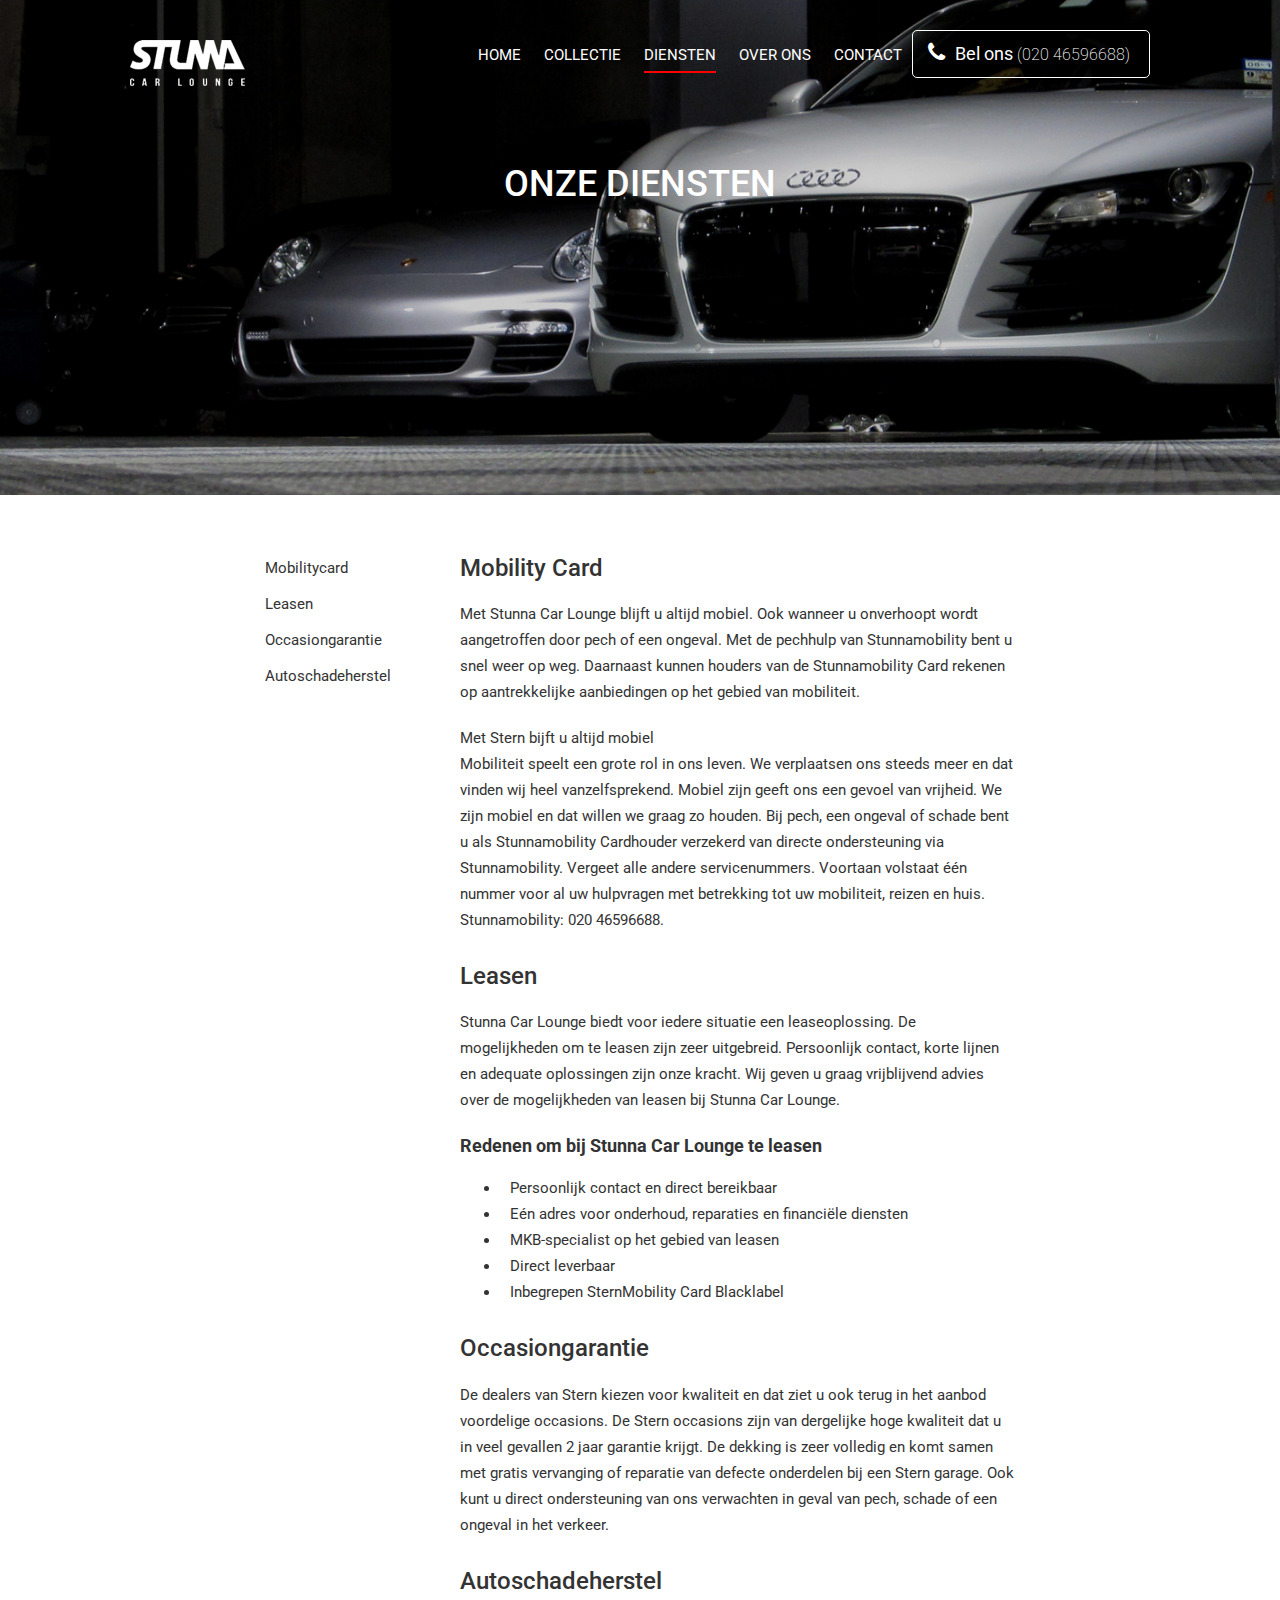
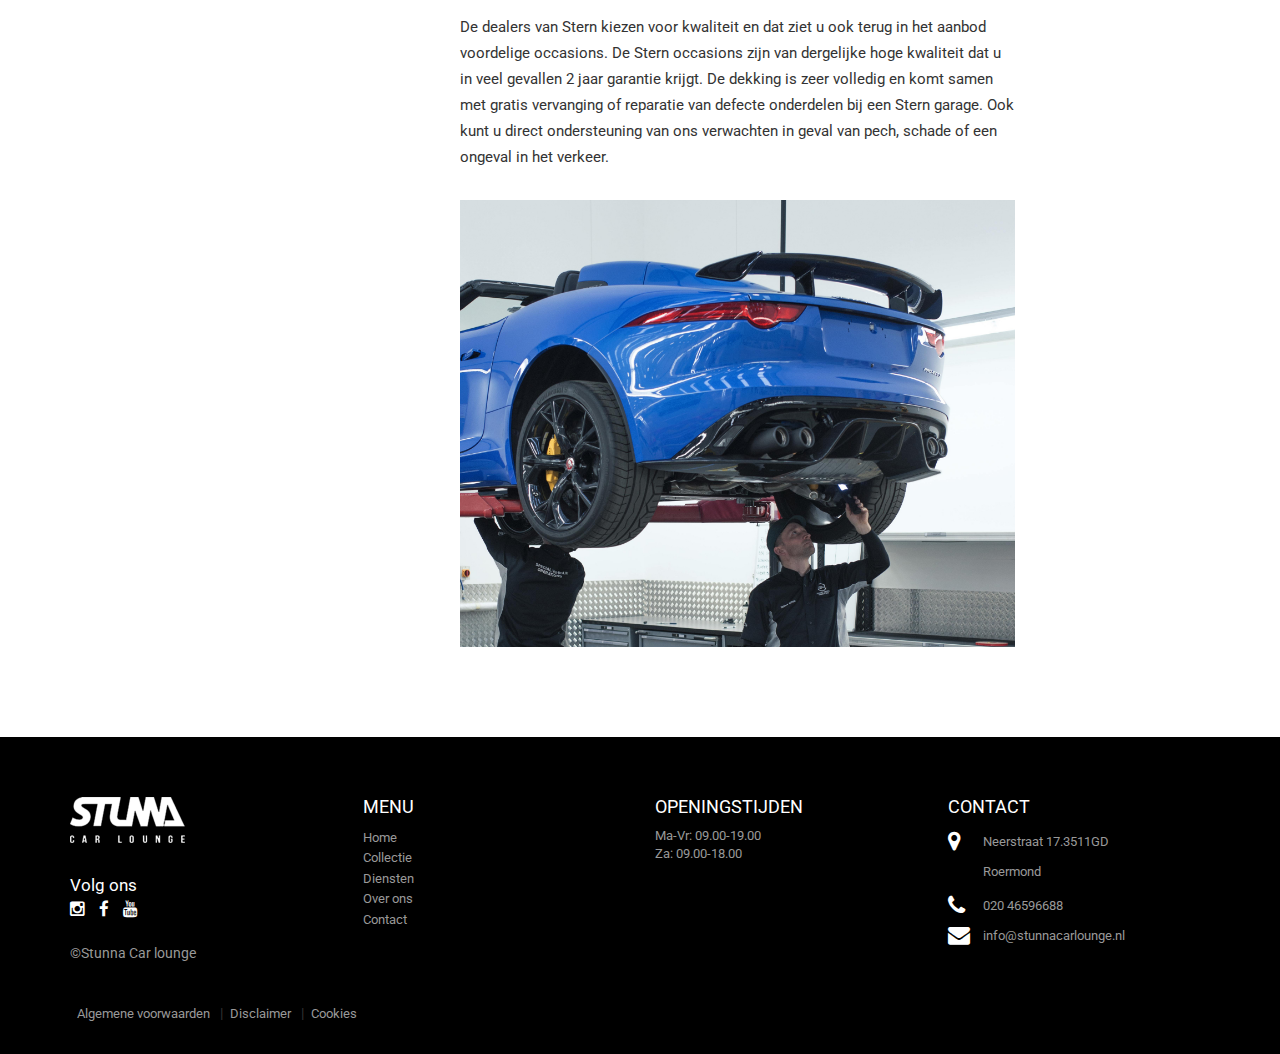
<file: diensten.html>
<!DOCTYPE html>
<html lang="en">
<head>
<meta charset="utf-8">
<meta http-equiv="X-UA-Compatible" content="IE=edge">
<meta name="viewport" content="width=device-width, initial-scale=1">
<title>Stuwa</title>
<link href="css/bootstrap.min.css" rel="stylesheet">
<link href="css/style.css" rel="stylesheet">
<link href="css/responsive.css" rel="stylesheet">
<link rel="stylesheet" type="text/css" href="http://code.ionicframework.com/ionicons/2.0.1/css/ionicons.min.css">
<link href="https://fonts.googleapis.com/css?family=Roboto:100,100i,300,300i,400,400i,500,500i,700,700i,900,900i" rel="stylesheet">
<link href="slider/css/font-awesome.min.css" rel="stylesheet" type="text/css" />

<!--nav-->
<link rel="stylesheet" type="text/css" href="simpleMobileMenu.css" />


</head>
 <body>
 <!--header-start-->
 	<section id="header-new">
    	<div class="container-fluid">
        	<div class="row"><div class="top-head">
            	<div class="col-md-12">
                	<div class="logo-div">
                    	<a href="index.html"><img src="images/logo_scl_white.png" class="img-responsive"></a>
                    </div><!--logo-div-->
                    
                   
                
                
              
                	<div class="head-div">
                    	<p><i class="fa fa-phone"></i>Bel ons <span>(020 46596688)</span></p>
                    </div><!--head-div-->
                    
                    
                     <div class="nav-div">
                         <nav>
                            <a href="javascript:void(0)" class="smobitrigger ion-navicon-round"><span>Menu</span></a>
                            <ul class="mobimenu">
                                <li><a  href="index.html">Home</a> </li>
                                <li><a  href="collectie.html">Collectie</a></li>
                                <li><a class="active" href="diensten.html">Diensten</a></li>
                                <li><a href="overons.html">Over ons</a></li>
                                <li><a  href="contact.php">Contact</a></li>
                            </ul>
                        </nav>
                    </div><!--nav-div-->
                </div><!--col-md-12--></div>
                
            </div><!--row-->
        </div><!--container-->
    </section>
 <!--header-end-->
 
 <!--banner-start-->

<section id="diensten-banner">
	<div class="container">
    	<div class="row">
        	<div class="col-md-12">
            	<div class="banner-text">
                	<h1>Onze Diensten</h1>
                </div><!--banner-text-->
            </div><!--col-md-12-->
        </div><!--row-->
    </div><!--container-->
   <div class="clearfix"></div>
</section>
       
 <!--banner-end-->


 <!--diensten-start-->

<section id="diensten-div">
	<div class="container">
            <div class="row">
                    <div class="col-md-offset-2 col-md-2 col-sm-3">
                        <div class="diensten-nav">
                            <div id="nav-anchor"></div>
                           <nav class="scroll-menu">
                                 <ul>
                                          <li><a href="#diens-1">Mobilitycard</a></li>
                                          <li><a href="#diens-2">Leasen</a></li>
                                          <li><a href="#diens-3">Occasiongarantie</a></li>
                                          <li><a href="#diens-4">Autoschadeherstel</a></li>
                                </ul>       
                             </nav>        
                            
                        </div><!--diensten-->
                    </div><!--col-md-->

                    <div class="col-md-6 col-sm-8">

                        <div class="diens-detial">
                            
                            <section id="diens-1">
                                <h3>Mobility Card</h3>
                                <p>Met Stunna Car Lounge blijft u altijd mobiel. Ook wanneer u onverhoopt wordt
aangetroffen door pech of een ongeval. Met de pechhulp van Stunnamobility bent u
snel weer op weg. Daarnaast kunnen houders van de Stunnamobility Card rekenen op
aantrekkelijke aanbiedingen op het gebied van mobiliteit.</p>
                                
                                <p>Met Stern bijft u altijd mobiel<br>
Mobiliteit speelt een grote rol in ons leven. We verplaatsen ons steeds meer en dat
vinden wij heel vanzelfsprekend. Mobiel zijn geeft ons een gevoel van vrijheid. We zijn
mobiel en dat willen we graag zo houden. Bij pech, een ongeval of schade bent u als
Stunnamobility Cardhouder verzekerd van directe ondersteuning via Stunnamobility.
Vergeet alle andere servicenummers. Voortaan volstaat één nummer voor al uw
hulpvragen met betrekking tot uw mobiliteit, reizen en huis. Stunnamobility: 020
46596688.</p>
                            </section><!--diensten-1-->
                            
                            
                            <section id="diens-2">
                                <h3>Leasen</h3>
                                <p>Stunna Car Lounge biedt voor iedere situatie een leaseoplossing. De mogelijkheden
om te leasen zijn zeer uitgebreid. Persoonlijk contact, korte lijnen en adequate
oplossingen zijn onze kracht. Wij geven u graag vrijblijvend advies over de
mogelijkheden van leasen bij Stunna Car Lounge.</p>
                                
                                <p><strong>Redenen om bij Stunna Car Lounge te leasen</strong></p>
                                
                                <ul>
                                    <li>Persoonlijk contact en direct bereikbaar</li>
                                    <li>Eén adres voor onderhoud, reparaties en financiële diensten</li>
                                    <li>MKB-specialist op het gebied van leasen</li>
                                    <li>Direct leverbaar</li>
                                    <li>Inbegrepen SternMobility Card Blacklabel</li>
                                </ul>
                                
                            </section><!--diensten-2-->
                            
                            <section id="diens-3">
                                <h3>Occasiongarantie</h3>
                                <p>De dealers van Stern kiezen voor kwaliteit en dat ziet u ook terug in het aanbod
voordelige occasions. De Stern occasions zijn van dergelijke hoge kwaliteit dat u in
veel gevallen 2 jaar garantie krijgt. De dekking is zeer volledig en komt samen met
gratis vervanging of reparatie van defecte onderdelen bij een Stern garage. Ook kunt u
direct ondersteuning van ons verwachten in geval van pech, schade of een ongeval in
het verkeer.</p>
                            </section><!--diensten-3-->
                            
                            <section id="diens-4">
                                <h3>Autoschadeherstel</h3>
                                <p>De dealers van Stern kiezen voor kwaliteit en dat ziet u ook terug in het aanbod
voordelige occasions. De Stern occasions zijn van dergelijke hoge kwaliteit dat u in
veel gevallen 2 jaar garantie krijgt. De dekking is zeer volledig en komt samen met
gratis vervanging of reparatie van defecte onderdelen bij een Stern garage. Ook kunt u
direct ondersteuning van ons verwachten in geval van pech, schade of een ongeval in
het verkeer.</p>
                                
                                <div class="dies-sect-4">
                                    
                                    <img src="images/dies.jpg">
                                    
                                </div><!--dies-sect-4-->
                                
                            </section><!--diensten-3-->
                            
                            
                        </div><!--diensten-detail-->

                    </div><!--col-md-->
                    
                    <div class="col-md-2 col-sm-1"></div>

            </div><!--row-->
    </div><!--container-->
</section> 
 
 
 <!--diensten-end-->
 
 
       
<!--foter-start-->
       
<section >
     
            <div id="footer-01"> 
                    <div class="container">
                           <div class="row">
                                <div class="col-md-3 col-sm-3">
                                    <div class="foot-01">
                                                <div class="logo-foot">
                                                    <img src="images/logo_scl_white.png">
                                                </div>
                                                <div class="fac-icon"> 
                                                     <P> Volg ons <br>
                                                               <i class="fa fa-instagram" aria-hidden="true" style="padding-right:10px;"></i> 
                                                                <i class="fa fa-facebook" aria-hidden="true" style="padding-right:10px;"></i>
                                                                <i class="fa fa-youtube" aria-hidden="true"></i>
                                                     </P>
                                                 </div>
                                                    <div class="copy-01"> 
                                                        <P> &copy;Stunna Car lounge </P>
                                                    </div>
                                    </div>
                                </div><!--col-3-->
                                
                                 <div class="col-md-3 col-sm-2">
                                    <div class="foot-menu">
                                        <h3> Menu </h3>
                                            <ul> 
                                                <li> <a href="index.html"> Home</a> </li>
                                                <li> <a href="collectie.html">Collectie </a> </li>
                                                <li> <a href="diensten.html"> Diensten</a> </li>
                                                <li> <a href="overons.html">Over ons </a> </li>
                                                <li> <a href="contact.php"> Contact</a> </li>
                                            </ul>
                                    </div>
                                </div><!--col-3-->
                                
                                 <div class="col-md-3 col-sm-3">
                                        <div class="Opening">
                                            <h3> Openingstijden </h3>
                                            <p>Ma-Vr: 09.00-19.00</p>
                                            <P>Za: 09.00-18.00</p>
                                        </div>
                                </div><!--col-3-->
                                
                                 <div class="col-md-3 col-sm-4">
                                    <div class="foot-con">
                                        <h3> Contact </h3>
                                        <p> <span> <i class="fa fa-map-marker" style="height:60px;"  > </i> </span> Neerstraat 17.3511GD <br> Roermond</i> </p>
                                        <P><span> <i class="fa fa-phone" ></i> </span>020 46596688 </P>
                                        <P><span> <i class="fa fa-envelope" ></i> </span> info@stunnacarlounge.nl </p>          
                                    </div>
                                </div><!--col-3-->
                                
                                
                           </div><!--row-->
                       
                     </div><!--container-->
            </div><!--foter-01-->  
            
            <div class="clearfix"></div>
</section>
<!--foter-end-->
  
  
<!--footer-bottom-start-->      
<section >
 <div id="footer-01"> 
    <div class="foot-end">
            <div class="container">
                    <div class="row">
                                <div class="col-md-12"> 
                                    <div class="foot-link"> 
                                            <ul>
                                                <li> <a href="#"> Algemene voorwaarden </a>  |</li>
                                                <li> <a href="#"> Disclaimer </a> |</li>
                                                <li> <a href="#"> Cookies</a> </li>
                                            </ul>
                                    </div><!--foot-link-->
                                </div><!--col-md-12-->
                    </div><!--row-->
            </div><!--container-fluid-->
      </div><!--foot-end-->
   </div><!--footer-01-->   
 <div class="clearfix"></div>
</section>
<!--footer-bottom-end-->  
 


    <script src="https://ajax.googleapis.com/ajax/libs/jquery/1.12.4/jquery.min.js"></script>
    <script src="js/bootstrap.min.js"></script>
    

<!--nav-->
<script src="simpleMobileMenu.js"></script>

	<script type="text/javascript">

		jQuery(document).ready(function($) {
			$('.smobitrigger').smplmnu();
		});

	</script>
    
    
 <script>
	$(window).scroll(function() {
if ($(this).scrollTop() > 1){  
    $('#header-new').addClass("sticky");
  }
  else{
    $('#header-new').removeClass("sticky");
  }
});

    $(document).ready(function() {
        var $header = $("#header-new"),
            $clone = $header.before($header.clone().addClass("clone"));
        
        $(window).on("scroll", function() {
            var fromTop = $(window).scrollTop();
            $("body").toggleClass("down", (fromTop > 200));
        });
    });
</script>     

<!--scrolls-nav-->
<script src="scroll/js/main.js"></script>
<script>
    

        
    $(document).ready(function(){
      
        $(window).scroll(function(){
            var window_top = $(window).scrollTop() + 12; 
            var div_top = $('#nav-anchor').offset().top;
                if (window_top > div_top) {
                    $('.scroll-menu').addClass('stick');
                } else {
                    $('.scroll-menu').removeClass('stick');
                }
        });
        
        
      
        $(".scroll-menu a").click(function(evn){
            evn.preventDefault();
            $('html,body').scrollTo(this.hash, this.hash); 
        });
        
        var aChildren = $(".scroll-menu li").children(); 
        var aArray = []; 
        for (var i=0; i < aChildren.length; i++) {    
            var aChild = aChildren[i];
            var ahref = $(aChild).attr('href');
            aArray.push(ahref);
        } 
        
        $(window).scroll(function(){
            var windowPos = $(window).scrollTop(); 
            var windowHeight = $(window).height(); 
            var docHeight = $(document).height();
            
            for (var i=0; i < aArray.length; i++) {
                var theID = aArray[i];
                var divPos = $(theID).offset().top; 
                var divHeight = $(theID).height(); 
                if (windowPos >= divPos && windowPos < (divPos + divHeight)) {
                    $("a[href='" + theID + "']").addClass("nav-active");
                } else {
                    $("a[href='" + theID + "']").removeClass("nav-active");
                }
            }
            
            if(windowPos + windowHeight == docHeight) {
                if (!$(".scroll-menu li:last-child a").hasClass("nav-active")) {
                    var navActiveCurrent = $(".nav-active").attr("href");
                    $("a[href='" + navActiveCurrent + "']").removeClass("nav-active");
                    $(".scroll-menu li:last-child a").addClass("nav-active");
                }
            }
        });
    });

</script>
    
 </body>
</html>
</file>
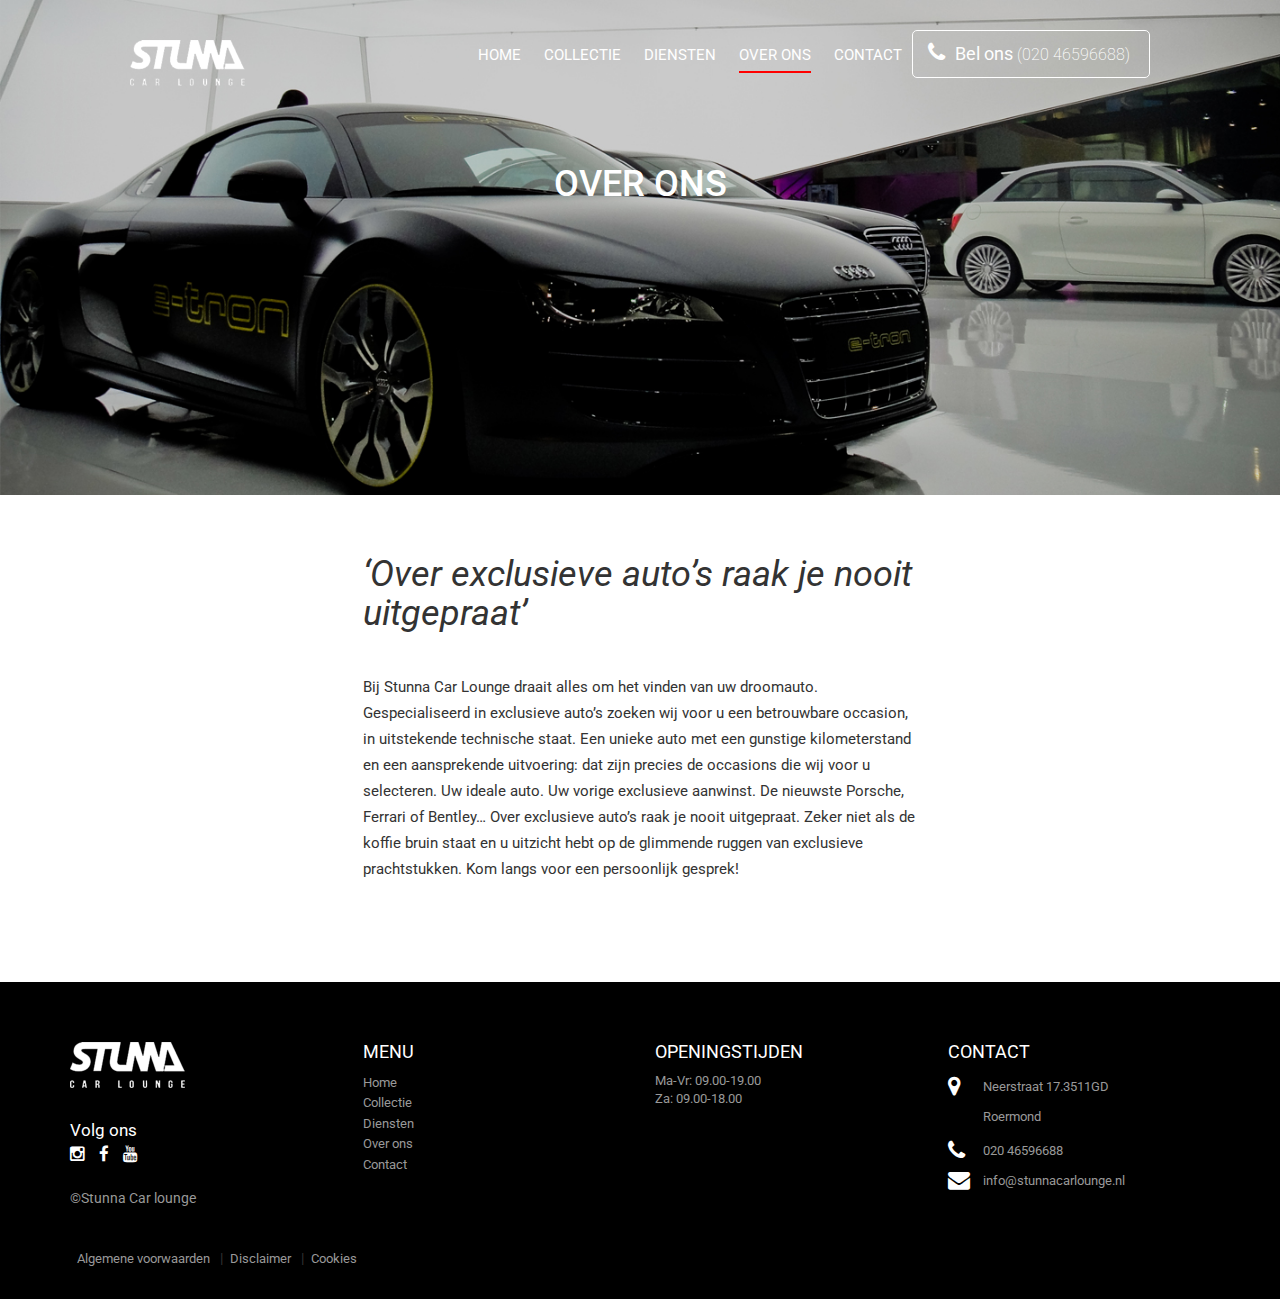
<file: overons.html>
<!DOCTYPE html>
<html lang="en">
<head>
<meta charset="utf-8">
<meta http-equiv="X-UA-Compatible" content="IE=edge">
<meta name="viewport" content="width=device-width, initial-scale=1">
<title>Stuwa</title>
<link href="css/bootstrap.min.css" rel="stylesheet">
<link href="css/style.css" rel="stylesheet">
<link href="css/responsive.css" rel="stylesheet">
<link rel="stylesheet" type="text/css" href="http://code.ionicframework.com/ionicons/2.0.1/css/ionicons.min.css">
<link href="https://fonts.googleapis.com/css?family=Roboto:100,100i,300,300i,400,400i,500,500i,700,700i,900,900i" rel="stylesheet">
<link href="slider/css/font-awesome.min.css" rel="stylesheet" type="text/css" />

<!--nav-->
<link rel="stylesheet" type="text/css" href="simpleMobileMenu.css" />
</head>
 <body>
 <!--header-start-->
 	<section id="header-new">
    	<div class="container-fluid">
        	<div class="row"><div class="top-head">
            	<div class="col-md-12">
                	<div class="logo-div">
                    	<a href="index.html"><img src="images/logo_scl_white.png" class="img-responsive"></a>
                    </div><!--logo-div-->
                    
                   
                
                
              
                	<div class="head-div">
                    	<p><i class="fa fa-phone"></i>Bel ons <span>(020 46596688)</span></p>
                    </div><!--head-div-->
                    
                    
                     <div class="nav-div">
                         <nav>
                            <a href="javascript:void(0)" class="smobitrigger ion-navicon-round"><span>Menu</span></a>
                            <ul class="mobimenu">
                                <li><a  href="index.html">Home</a> </li>
                                <li><a  href="aanbod.html">Collectie</a></li>
                                <li><a  href="collectie.html">Diensten</a></li>
                                <li><a class="active" href="overons.html">Over ons</a></li>
                                <li><a  href="contact.php">Contact</a></li>
                            </ul>
                        </nav>
                    </div><!--nav-div-->
                </div><!--col-md-12--></div>
                
            </div><!--row-->
        </div><!--container-->
    </section>
 <!--header-end-->
 
 <!--banner-start-->

<section id="overons-banner">
	<div class="container">
    	<div class="row">
        	<div class="col-md-12">
            	<div class="banner-text">
                	<h1>Over ons</h1>
                </div><!--banner-text-->
            </div><!--col-md-12-->
        </div><!--row-->
    </div><!--container-->
</section>
       
 <!--banner-end-->

 
 
 
 <!--overons-start-->

<section>
	<div class="container">
    	<div class="row">
        	<div class="col-md-offset-3 col-md-6 col-md-offset-3">
            	<div class="overons-div">
                	<h1>‘Over exclusieve auto’s raak je nooit
uitgepraat’</h1>
					<p>Bij Stunna Car Lounge draait alles om het vinden van uw droomauto. Gespecialiseerd
in exclusieve auto’s zoeken wij voor u een betrouwbare occasion, in uitstekende
technische staat. Een unieke auto met een gunstige kilometerstand en een
aansprekende uitvoering: dat zijn precies de occasions die wij voor u selecteren.
Uw ideale auto. Uw vorige exclusieve aanwinst. De nieuwste Porsche, Ferrari of
Bentley… Over exclusieve auto’s raak je nooit uitgepraat. Zeker niet als de koffie bruin
staat en u uitzicht hebt op de glimmende ruggen van exclusieve prachtstukken. Kom
langs voor een persoonlijk gesprek!</p>

                </div><!--overons-div-->
            </div><!--col-md-->
        </div><!--row-->
    </div><!--container-->
</section> 
 
 
 <!--overons-end-->
 
 
       
<!--foter-start-->
       
<section >
     
            <div id="footer-01"> 
                    <div class="container">
                           <div class="row">
                                <div class="col-md-3 col-sm-3">
                                    <div class="foot-01">
                                                <div class="logo-foot">
                                                    <img src="images/logo_scl_white.png">
                                                </div>
                                                <div class="fac-icon"> 
                                                     <P> Volg ons <br>
                                                                <i class="fa fa-instagram" aria-hidden="true" style="padding-right:10px;"></i> 
                                                                <i class="fa fa-facebook" aria-hidden="true" style="padding-right:10px;"></i>
                                                                <i class="fa fa-youtube" aria-hidden="true"></i>
                                                     </P>
                                                 </div>
                                                    <div class="copy-01"> 
                                                        <P> &copy;Stunna Car lounge </P>
                                                    </div>
                                    </div>
                                </div><!--col-3-->
                                
                                 <div class="col-md-3 col-sm-2">
                                    <div class="foot-menu">
                                        <h3> Menu </h3>
                                            <ul> 
                                                <li> <a href="index.html"> Home</a> </li>
                                                <li> <a href="collectie.html">Collectie </a> </li>
                                                <li> <a href="diensten.html"> Diensten</a> </li>
                                                <li> <a href="overons.html">Over ons </a> </li>
                                                <li> <a href="contact.php"> Contact</a> </li>
                                            </ul>
                                    </div>
                                </div><!--col-3-->
                                
                                 <div class="col-md-3 col-sm-3">
                                        <div class="Opening">
                                            <h3> Openingstijden </h3>
                                            <p>Ma-Vr: 09.00-19.00</p>
                                            <P>Za: 09.00-18.00</p>
                                        </div>
                                </div><!--col-3-->
                                
                                 <div class="col-md-3 col-sm-4">
                                    <div class="foot-con">
                                        <h3> Contact </h3>
                                        <p> <span> <i class="fa fa-map-marker" style="height:60px;"  > </i> </span> Neerstraat 17.3511GD <br> Roermond</i> </p>
                                        <P><span> <i class="fa fa-phone" ></i> </span>020 46596688 </P>
                                        <P><span> <i class="fa fa-envelope" ></i> </span> info@stunnacarlounge.nl </p>          
                                    </div>
                                </div><!--col-3-->
                                
                                
                           </div><!--row-->
                       
                     </div><!--container-->
            </div><!--foter-01-->  
            
            <div class="clearfix"></div>
</section>
<!--foter-end-->
  
  
<!--footer-bottom-start-->      
<section >
 <div id="footer-01"> 
    <div class="foot-end">
            <div class="container">
                    <div class="row">
                                <div class="col-md-12"> 
                                    <div class="foot-link"> 
                                            <ul>
                                                <li> <a href="#"> Algemene voorwaarden </a>  |</li>
                                                <li> <a href="#"> Disclaimer </a> |</li>
                                                <li> <a href="#"> Cookies</a> </li>
                                            </ul>
                                    </div><!--foot-link-->
                                </div><!--col-md-12-->
                    </div><!--row-->
            </div><!--container-fluid-->
      </div><!--foot-end-->
   </div><!--footer-01-->   
 <div class="clearfix"></div>
</section>
<!--footer-bottom-end-->  
 


    <script src="https://ajax.googleapis.com/ajax/libs/jquery/1.12.4/jquery.min.js"></script>
    <script src="js/bootstrap.min.js"></script>
    


<!--nav-->
<script src="simpleMobileMenu.js"></script>

	<script type="text/javascript">

		jQuery(document).ready(function($) {
			$('.smobitrigger').smplmnu();
		});

	</script>
    
    
 <script>
	$(window).scroll(function() {
if ($(this).scrollTop() > 1){  
    $('#header-new').addClass("sticky");
  }
  else{
    $('#header-new').removeClass("sticky");
  }
});

    $(document).ready(function() {
        var $header = $("#header-new"),
            $clone = $header.before($header.clone().addClass("clone"));
        
        $(window).on("scroll", function() {
            var fromTop = $(window).scrollTop();
            $("body").toggleClass("down", (fromTop > 200));
        });
    });
</script>     
    
 </body>
</html>
</file>
<file: css/style.css>
@charset "utf-8";
/* CSS Document */

body{
	margin:0px;
	padding:0px;
    font-family: 'Roboto', sans-serif;
}

#header-new{
	position:absolute;
	z-index:9;
	padding:30px 0px;
	width:100%;
	transition:all linear 0.5s;
	-moz-transition:all linear 0.5s;
	-ms-transition:all linear 0.5s;
	-o-transition:all linear 0.5s;
	-webkit-transition:all linear 0.5s;
}


#header-new.clone {
    position:fixed;
    top:-170px;
    left: 0;
    right: 0;
    z-index:9999;
    padding:20px 0px;
	background:#000;
}

body.down #header-new.clone {
    top:0;
}

#slider{
	
}

/*********slider-start********/

.slides li img{
	position:relative;
}

.slider-text{
	width:28%;
	margin:0px 0px 0px 10%;
	padding:0px;
	height:auto;
	float:left;
	position:absolute;
	top:180px;
}

.slider-text h1{
	margin:0px;
	padding:0px;
	color:#fff;
	text-transform:uppercase;
	font-weight:bold;
}

.slider-text p{
	margin:10px 0px;
	padding:0px;
	color:#fff;
	font-size:18px;
	font-weight:300;
	line-height:28px;
}

.slider-text a{
	text-align:center;
	padding:12px 25px;
	border:2px solid #fff;
	font-size:18px;
	text-transform:uppercase;
	display:inline-block;
	color:#fff;
	font-weight:400;
}

.slider-text a:hover{
	text-decoration:none;
	background:#fff;
	color:#000;
}

/*********slider-end********/

.logo-div{
	width:15%;
	margin:10px 0px 0px;
	padding:0px;
	height:auto;
	float:left;
}

.nav-div{
	width:54%;
	padding:0px;
	height:auto;
	float:right;
	margin:10px 0px 0px;
	text-align:right;
}

.head-div{
	margin:0px;
	padding:0px;
	height:auto;
	float:right;
	border:1px solid #fff;
	border-radius:5px;
	width:238px;
	
}

.head-div p{
	margin:0px;
	padding:10px 15px;
	color:#fff;
	font-size:18px;
	font-weight:400;
}

.head-div p span{
	font-weight:200;
	font-size:16px;
}

.head-div p i{
	margin-right:10px;
	font-size:22px;
}


.full-col{
	padding:0px;
}


.img-box-01 { width:100%;
float:left;
}
.img-box-01 img { width:100%;
}
.text-box-01 {width:100%;
float:left;
}
.text-box-01 p {
    margin: 0px;
    color: #000;
    font-size: 20px;
    font-weight: 400;
}
 .text-box-01 h2{
	margin: 0px;
	color: #000;
	font-size: 20px;
	font-weight:bold;
	padding-top:10px;
	padding-right: 0px;
	padding-bottom: 0px;
	padding-left: 20px;
}

	
#fullimg-box {
	background-image: url(../images/n2.jpg);
	margin: 0px;
	padding: 0px;
	width: 100%;
	background-size:100%;
	background-repeat: no-repeat;
}
.fllow-box { width:100%;
float:left;
margin-top:60px;
}
.fllow-box p {
	font-size: 34px;
	color: #FFF;
	text-align: center;
	padding-bottom: 60px;
}
.fllow-box p small { font-size:16px;
}
.fllow-box p span {
	font-size:28px;
	font-weight: bold;
}
.followers {
	font-size: 44px;
	color: #FFF;
	text-align: center;
	margin-top: 120px;
}
.partners-box {

	
	width: 100%;
	margin: 0px;
	padding: 0px;
}
.partners-logo {
    height: auto;
    width: 80%;
    margin-top: 0px;
    margin-right: auto;
    margin-bottom: 0px;
    margin-left: auto;
    clear: both;
    text-align: center;
}
.partners-logo-box {
    float: left;
    margin-top: 30px;
    margin-bottom: 30px;
    margin-left:0px;
    margin-right:0px;
    width:100%;
}
.partnr { text-align:center;
color:#000;
margin-top:30px;
}
.news { width:100%;
float:left;
background-color:#1c1c1c;
}

.text-03 {
	width:100%;
	float:left;
	background-color:#1c1c1c;
	padding-top: 24px;

}
.text-03 p {
	font-size: 22px;
	font-weight: 400;
	color: #FFF;
	float: right;
	padding-top: 18px;
	padding-bottom: 18px;
	border-right-width: 1px;
	border-right-style: solid;
	border-right-color: #666;
	padding-right: 24px;
}
.text-03 p span { font-size:18px;
font-weight:normal;
color:#c3c3c3;
}
.news-email {width:100%;
float:left;
background-color:#1c1c1c;
}
.email-01 { color: #000;
font-size: 19px;
font-weight: normal;
border: 0px;
padding-top: 7px;
padding-bottom: 7px;
margin-right: 12px;
padding-left: 22px;

}
.news-email p {
	margin-top: 52px;
}
.submit-01 {
	color: #fff;
font-size: 18px;
font-weight: normal;
background-color: transparent;
border-radius: 3px;
border: 2px solid #8e8e8e;
padding-top: 6px;
padding-bottom: 6px;
padding-left: 40px;
padding-right: 40px;
cursor:pointer;
}
.submit-01:hover { background-color:#000;
}
#footer-01 { width:100%;
background-color:#000;
float:left;
}
.foot-01 { width: 100%;
float: left;
margin-top: 60px;
}
.logo-foot { width:100%;
float:left;
}
.fac-icon{ 
    width: 100%;
    float: left;
    margin-top: 30px;
    color: #fff;
    font-size: 17px;
}
.copy-01{
	width:100%;
	float:left;
	color: #999;
	padding-top: 12px;
}
.foot-menu {
	float: left;
width:100%;
margin-top: 40px;
}
.foot-menu h3 {
	font-size: 18px;
	font-weight: 400;
	text-transform: uppercase;
	color: #FFF;
}
.foot-menu ul {
	margin: 0px;
	padding: 0px;
	float: left;
}
.foot-menu ul li {
	margin: 0px;
	padding: 0px;
	float: left;
	width: 100%;
	list-style-type: none;
}
.foot-menu ul li a {
	font-size: 13px;
	color: #999;
	text-decoration: none;
	padding-top: 6px;
	padding-bottom: 6px;
}
.foot-menu ul li a:hover { color:#fff;
}
.Opening { float: left;
	width: 100%;
	margin-top: 40px;
}
.Opening h3 {
	font-size: 18px;
	font-weight: 400;
	text-transform: uppercase;
	color: #FFF;
}
.Opening p {
	font-size: 13px;
	color: #999;
	text-decoration: none;
	padding-top: 0px;
	padding-bottom:0px;
	margin-top:0px;
	margin-bottom:0px;
}
.foot-con { float: left;
	width: 100%;
	margin-top: 40px;
}
.foot-con  h3 {
	font-size: 18px;
	font-weight: 400;
	text-transform: uppercase;
	color: #FFF;
}
.foot-con  p {
	font-size: 13px;
	color: #999;
	text-decoration: none;
	padding-top: 0px;
	padding-bottom:0px;
	margin-top:0px;
	margin-bottom:0px;
	width: 100%;
	float:left;
	line-height: 30px;
}
.foot-con span { width:35px;
float:left;
color:#fff;
font-size:22px;

}
.foot-end {
	width:100%;
	border-top-width: 1px;
	border-top-style: solid;
	border-top-color: #999;
	float:left;
	border:none;
}
.foot-link { width:100%;
float:left;
margin-top:30px;
padding-bottom:30px;

}

.black-box p strong{
	font-weight:normal;
}

.foot-link ul  {
	
	float:left;
	margin: 0px;
	padding: 0px;
	margin-left:0px;
}
.foot-link ul li {
	margin: 0px;
	padding: 0px;
	float: left;
	 
	list-style-type: none;
	display: block;
}
.foot-link ul li a {
	font-size: 13px;
	color: #999;
	text-decoration: none;
	padding-top: 6px;
	padding-bottom: 6px;
	padding-right: 7px;
	padding-left: 7px;
}


/**************new-css*************/

.new-rows{
	background:#000;
}

#slider .flex-control-nav li{
    /*display: inline-block !important;*/
    position: absolute;
    left: 37%;
    top: 7%;
}

#slider .flex-control-nav{
	border: 1px solid white !important;
}

#slider .flex-control-nav li a.flex-active{
	display: inline-block !important;
	font-weight: 100 !important;
	font-size: 16px;
}

.top-head {
    margin-left: 9%;
    margin-right: 9%;
}

.new-fl{
    background: rgba(0,0,0,0.5);
    width: 100%;
    height: 60px;
    margin: -60px 0px 0px;
    position: absolute;
    z-index: 2;
}


#slider .custom-next, .custom-prev{
	color: #fff;
	font-size: 15px;
	margin: 0 2px;
	text-decoration: none;
}

#slider .custom-next{
	float: right;
}

#slider .custom-prev{
	float: left;
}

#slider .custom-next:hover, .custom-prev:hover{
	color: red;
	text-decoration: none;
	transform: scale(1.5);
}



/**************overons**************/

.new-about{
	width:100%;
	height:auto;
	margin:0px;
	padding:0px;
	float:left;
}

.new-about img{
	width:100%;
}

.overons-div{
	width:100%;
	margin:60px 0px 100px;
	padding:0px;
	height:auto;
	float:left;
}

.overons-div h1{
	margin:0px 0px 40px;
	font-weight:400;
	padding:0px;
	font-style:italic;
	color:#333;
}

.overons-div p{
	margin:0px;
	font-size:15px;
	color:#333;
	padding:0px;
	line-height:26px;
}

.banner-text{
	width:100%;
	margin:165px 0px 290px;
	padding:0px;
	height:auto;
	float:left;
}

.banner-text h1{
	text-transform:uppercase;
	margin:0px;
	padding:0px;
	text-align:center;
	font-weight:500;
	color:#fff;
}

#overons-div{
	position:absolute;
	top:25%;
	width:100%;
	float:left;
}


/**************diensten**************/

#diensten-div{
    width: 100%;
    margin: 60px 0px 60px;
    padding: 0px;
    height: auto;
    float: left;
}

.diensten-nav{
	width:100%;
	margin:0px;
	padding:0px;
	height:auto;
	float:left;
}

.diens-detial{
    width: 100%;
    margin: 0px;
    padding: 0px;
    height: auto;
    float: left;
}

.diens-detial section{
    padding:0px 0px;
    width: 100%;
    height: auto;
    float: left;
}

  
 .affix {
      top:20%;
} 
  
  .new-nav li a{
      color: #000;
      margin: 0px 0px 0px;
      padding: 0px;
      font-size: 15px
  }
  
  .new-nav{
      margin: 0px;
      padding: 0px;
      list-style: none;
  }
  
  .new-nav li{
      margin: 0px 0px 15px;
      padding: 0px;
  }
  
  
.diens-detial section h3{
      margin: 0px;
      padding: 0px;
  }
  
.diens-detial section  p{
      margin:20px 0px 0px;
      font-size: 15px;
      color: #333;
      padding: 0px;
      line-height: 26px;
  }
  
.diens-detial section {
      width: 100%;
      margin: 0px 0px 30px;
      padding: 0px;
      height: auto;
      float: left;
  }
  
  
  .dies-sect-4{
      width: 100%;
      margin: 30px 0px 0px;
      padding: 0px;
      height: auto;
      float: left;
  }
   
  
  .dies-sect-4 img{
      width: 100%;
  }
  
.diens-detial section  ul li{
      font-size: 15px;
      color: #333;
      padding: 0px 0px 0px 10px;
      margin: 0px;
      line-height: 26px;
  }
  
.diens-detial section ul {
      margin: 15px 0px 0px;
  } 
  
 
  
 .scroll-menu.stick {
    position: fixed;
    top: 18%;
    z-index: 10000;
    margin-top:12px;
}

.scroll-menu a.nav-active {
    color:#F00;
}

.scroll-menu ul{
    margin: 0px;
    padding: 0px;
    list-style: none;
}

.scroll-menu ul li{
    margin: 0px 0px 10px;
    padding: 0px;
}

.scroll-menu ul li a{
    margin: 0px;
    padding: 0px;
    font-size: 15px;
    color: #333;
    line-height: 26px;
    text-decoration: none;
}

.scroll-menu ul li a:hover{
    text-decoration: none;
    color:#F00;
}

.diens-detial section p strong{
    font-size: 18px;
}
  
 #overons-banner{
	width:100%;
	height:auto;
	margin:0px;
	padding:0px;
	float:left;
	background-image: url(../images/over-bg.jpg);
	background-repeat: no-repeat;
	background-position: left top;
	background-size:cover;
} 
  
#diensten-banner  {
	width:100%;
	height:auto;
	margin:0px;
	padding:0px;
	float:left;
	background-image:url(../images/diensten.jpg);
	background-repeat: no-repeat;
	background-position: left top;
	background-size:cover;
} 

#contact-banner  {
	width:100%;
	height:auto;
	margin:0px;
	padding:0px;
	float:left;
	background-image:url(../images/contact-bg.jpg);
	background-repeat: no-repeat;
	background-position: left top;
	background-size:cover;
} 

.contact-left{
    width: 100%;
    margin: 0px;
    padding: 0px;
    height: auto;
    float: left;
}

.contact-right{
    width: 100%;
    margin: 0px;
    padding: 0px;
    height: auto;
    float: left;
}

.top-contact{
    padding:30px 6%;
    width: 100%;
    background: #fff;
    height: auto;
    float: left;
}

.contact-address{
    width: 100%;
    margin: 0px 0px 10px;
    padding: 0px;
    height: auto;
    float: left;
}

.contact-address h4{
    margin: 0px 0px 10px;
    padding: 0px;
    color: #333;
}

.contact-address p{
    font-size: 16px;
    color: #333;
    padding: 0px;
    line-height: 24px;
}

.map-text{
    width: 100%;
    margin: 0px;
    padding: 0px;
    height: auto;
    float: left;
}

.map-text span {
    width: 25px;
    height: 2px;
    background: #FF0000;
    float: left;
    margin-top: 13px;
    margin-right: 10px;
}

.map-text p {
    margin: 0px;
    padding: 0px;
    color: #333;
    font-size: 16px;
    font-weight: 400;
}

.map-div{
    width: 100%;
    height: auto;
    float: left;
    margin: 0px;
    padding: 0px;
}

.map-div #map{
    width: 100%;
    height: 670px;
}

.contact-img{
    width: 100%;
    margin: 0px;
    padding: 0px;
    height: auto;
    float: left;
}

.contact-img img{
   width: 100%;
}

.bottom-contact{
    padding:50px 6%;
    width: 100%;
    background: #1C1C1C;
    height: auto;
    float: left;
}

.contact-col{
    padding-right: 0px;
    padding-left: 0px;
}

.contact-heading{
    width: 100%;
    margin: 0px;
    padding: 0px;
    height: auto;
    float: left;
}

.contact-heading h2{
    margin: 0px;
    padding: 0px;
    color: #fff;
}

.contact-form{
    width: 70%;
    margin: 0px;
    padding: 0px;
    height: auto;
    float: left;
}

.contact-form p{
    margin:25px 0px 0px;
    padding: 0px;
}

.contact-form p label{
    width: 100%;
    height: auto;
    float: left;
    font-size: 15px;
    color: #fff;
    font-weight:400;
}

.contact-form p input{
    padding:2px 5px;
    width:100%;
    border:none;
    font-size:15px;
	height:38px;
}

.contact-form p textarea{
    padding:2px 5px;
    width:100%;
    border:none;
    font-size:15px;
    height:263px;
}

.button-cont{
    color:#fff;
    border:1px solid #fff !important;
    border-radius:2px;
	padding:8px 40px !important;
	font-size:16px !important;
	background:none;
	width:auto !important;
	transition:all linear 0.5s;
	-moz-transition:all linear 0.5s;
	-ms-transition:all linear 0.5s;
	-o-transition:all linear 0.5s;
	-webkit-transition:all linear 0.5s;
}

.button-cont:hover{
	background:#fff;
	color:#000;
}

.cont-row{
	background:#1C1C1C;
}
 .black-box{
	width:100%;
	margin:0px;
	height:auto;
	float:left;
	background:#000;
	height: 320px;
	padding-top: 0px;
	padding-right: 40px;
	padding-bottom: 0px;
	padding-left: 40px;
}

.black-box h2{
	color:#fff;
	text-transform:uppercase;
	line-height: 40px;
	margin-top: 0px;
	margin-right: 0px;
	margin-bottom: 25px;
	margin-left: 0px;
	padding-top: 115px;
	padding-right: 0px;
	padding-bottom: 0px;
	padding-left: 0px;
}

.black-box p{
	margin:0px;
	padding:0px;
	color:#fff;
	font-size:16px;
	font-weight:400;
}

.black-box span {
    width: 30px;
    height: 2px;
    background: #FF0000;
    float: left;
    margin-top: 13px;
    margin-right: 15px;
}

.white-box{
	width:100%;
	margin:0px;
	padding:0px 0px;
	height:auto;
	float:left;
	background:#fff;
	height: 320px;
	padding-right: 0px;
	padding-left: 0px;
}

.text-box-01 {width:100%;
float:left;

}
.text-box-01 p {
    margin: 0px;
    color: #000;
    font-size: 20px;
    font-weight: 400;
	padding-left:0px;
	text-align:left;
}
 .text-box-01 h2{
	margin: 0px;
	color: #000;
	font-size: 20px;
	font-weight:bold;
	padding-top:10px;
	padding-right: 0px;
	padding-bottom: 0px;
	padding-left: 20px;
}

.box-half {
	background-color: #1c1c1c;
	float: left;
	height: auto;
	width:100%;
	height: 320px;
	padding-top: 0px;
	padding-right: 0px;
	padding-bottom: 0px;
	padding-left: 0px;
}
.box-half-01 {
	background-color: #000000;
	float: left;
	height: auto;
	width: 100%;
	height: 320px;
	text-align:center;
	padding-top: 0px;
	padding-right: 0px;
	padding-bottom: 0px;
	padding-left: 0px;
}
.box-s03 {
	float: left;
	width:auto;
	margin-top: 160px;
	margin-left:40px;
}
.s01 { width:auto;
float:left;

}
.s02 { width:auto;
float:left;
	
}
.s02 p {
	margin: 0px;
	color: #fff;
	font-size: 16px;
	font-weight: 400;
	text-align:left;
	
}
.s02 p small {
	margin: 0px;
	color: #666;
	font-size: 13px;
	font-weight: 400;
	padding-top: 15px;
	padding-right: 0px;
	padding-bottom: 0px;
	padding-left: 10px;
}
.s02 span {
    width: 30px;
    height: 2px;
    background: #FF0000;
    float: left;
    margin-top: 13px;
    margin-right: 15px;
}
.s01 p {
	margin: 0px;
	color: #fff;
	font-size: 16px;
	font-weight: 400;
	text-align:left;

}
.s01 span {
    width: 30px;
    height: 2px;
    background: #FF0000;
    margin-top: 0px;
    margin-right: 15px;
    display: inline-block;
}


/***********portfolio************/

 
#portf-banner{
	width:100%;
	height:auto;
	margin:0px;
	padding:0px;
	float:left;
	background-image:url(../images/portfolio-bg.jpg);
	background-repeat: no-repeat;
	background-position: left top;
	background-size:cover;
} 

.sort-div{
	width:100%;
	margin:0px;
	padding:0px 25px;
	height:auto;
	float:left;
	text-align:right;
}

.sort-div label{
	font-size:15px;
	margin:0px;
	font-weight:normal;
	padding:0px;
}
  
#folio-sect{
	width:100%;
	margin:0px;
	padding:10px 0px;
	height:auto;
	float:left;
}  

.sort-div a{
	margin:0px 5px;
	padding:0px;
	font-size:14px;
	text-decoration:none;
	color:#F00;
	font-weight:500;
}

.sort-div a i{
	color:#f00;
}

.sort-div a:hover{
	color:#000;
}

.filter-menu{
	width:100%;
	margin:0px;
	padding:0px 25px;
	height:auto;
	float:left;
}

.filter-menu label{
	font-size:15px;
	margin:0px 15px 0px 0px;
	font-weight:normal;
	padding:0px;
	float:left;
}

.port-col{
	padding:0px;
}

.port-text{
	width:100%;
	margin:0px;
	padding:10px 15px;
	height:auto;
	float:left;
	color:#333;
	font-size:16px;
	border-left: 1px solid #E9E9E9;
}

.port-text h3{
	margin:0px;
	padding:0px;
	color:#000;
}

#portfoliolist{
	margin-bottom: 40px;
	display: inline-block;
	float: left;
	width: 100%;
}

.pagination-div{
	width:100%;
	margin:0px 0px 40px;
	padding:0px;
	height:auto;
	float:left;
	text-align:center;
}

.pagination-div ul{
	margin:0px;
	padding:0px;
}

.pagination-div ul li{
	
}

.pagination-div ul li a{
	color:#333;
	font-size:18px;
	border:none;
}

.pagination-div ul li a i {
    font-size: 28px;
    font-weight: bold;
    margin-left: 5px;
    float: right;
    margin-top: -2px;
}

.pagination-div .active{
	font-weight:bold;
	color:#000;
}



/***********detail-page*************/


#header-new-1{
	z-index:9;
	padding:30px 0px;
	width:100%;
	transition:all linear 0.5s;
	-moz-transition:all linear 0.5s;
	-ms-transition:all linear 0.5s;
	-o-transition:all linear 0.5s;
	-webkit-transition:all linear 0.5s;
	background:#000;
}


#header-new-1.clone {
    position:fixed;
    top:-170px;
    left: 0;
    right: 0;
    z-index:9999;
    padding:20px 0px;
	background:#000;
}

body.down #header-new-1.clone {
    top:0;
}

#detail-heading{
	width:100%;
	margin:0px;
	padding:30px 0px;
	float:left;
	height:auto;
}

.back-div{
	width:96%;
	margin:10px 0px 0px 4%;
	padding:0px;
	height:auto;
	float:left;
}

.back-div p{
	font-size:18px;
	margin:0px;
	padding:0px;
}

.back-div p a{
	color:#000;
	transition:all linear 0.5s;
	-moz-transition:all linear 0.5s;
	-ms-transition:all linear 0.5s;
	-o-transition:all linear 0.5s;
	-webkit-transition:all linear 0.5s;
}

.back-div p a:hover{
	text-decoration:none;
	color:#F00;
}

.back-div p i{
	font-size:25px;
	float:left;
	margin-top:2px;
	margin-right:8px;
}

.detail-head{
	width:100%;
	margin:0px;
	padding:0px;
	height:auto;
	float:left;
}

.detail-head h2{
	text-align:center;
	margin:0px;
	padding:0px;
	color:#000;
}

.detail-01{
	width:100%;
	margin:60px 0px;
	padding:0px;
	height:auto;
	float:left;
}

.detail-01 h3{
	margin:0px;
	padding:0px;
	color:#333;
}

.detail-01 p {
    margin: 20px 0px 0px;
    font-size: 15px;
    color: #333;
    padding: 0px;
    line-height: 26px;
}

.detail-01 p strong{
	font-size:22px;
	font-weight:bold;
	color:#333;
	margin-top:30px;
	display:block;
}

.detail-newimg{
	width:100%;
	margin:35px 0px;
	padding:0px;
	height:auto;
	float:left;
}

.detail-newimg img{
	width:100%;
}

.detail-title-new{
	width:100%;
	margin:0px 0px 0px;
	padding:0px;
	height:auto;
	float:left;
}

.Optie lijst h3{
	margin:0px;
	padding:0px;
	color:#000;
}

.detail-list{
	width:100%;
	margin:18px 0px 50px;
	padding:0px;
	height:auto;
	float:left;
}

.detail-list ul{
	margin:0px;
	padding:0px;
	list-style:none;
}

.detail-list ul li{
	margin:0px 0px 15px 0%;
	padding:0px 0px 0px 20px;
	font-size:15px;
	color: #333;
	width:46%;
	float:left;
	background-image: url(../images/circle.png);
	background-repeat: no-repeat;
	background-position: left 8px;
}

.detail-list ul li:nth-child(even){
	margin-left:4%;
}

#foter-forms{
	background:#1c1c1c;
	padding:50px 0px;
	margin:0px;
}

.foter-form-heading{
	width:100%;
	margin:0px;
	padding:0px;
	height:auto;
	float:left;
}

.foter-form-heading h3{
	margin:0px;
	padding:0px;
	color:#fff;
	font-weight:normal;
}

.contact-form-foot{
    width:100%;
    margin: 0px;
    padding: 0px;
    height: auto;
    float: left;
}

.contact-form-foot p{
    margin:35px 0px 0px;
    padding: 0px;
}

.contact-form-foot p label{
    width: 100%;
    height: auto;
    float: left;
    font-size: 15px;
    color:#cecece;
    font-weight:400;
}

.contact-form-foot p input{
    padding:2px 5px;
    width:100%;
    border:none;
    font-size:15px;
	height:38px;
}

.contact-form-foot p textarea{
    padding:2px 5px;
    width:100%;
    border:none;
    font-size:15px;
    height:150px;
}

.table-div{
	width:100%;
	margin:10px 0px 20px;
	padding:0px;
	height:auto;
	float:left;
}

.table-heading{
	width:100%;
	margin:0px;
	padding:0px;
	height:auto;
	float:left;
}

.table-heading h3{
	margin:0px;
	padding:0px;
	color:#333;
}

.main-table{
	width:100%;
	margin:30px 0px 0px;
	padding:0px;
	height:auto;
	float:left;
}

.table-col{
	width:100%;
	margin:0px;
	padding:0px;
	height:auto;
	float:left;
}

.table-head{
	width:100%;
	margin:0px;
	padding:0px;
	height:auto;
	float:left;
	border-bottom:2px solid #000;
}

.table-head p {
    margin: 0px;
    padding: 0px;
    font-size: 16px;
    color: #b7b7b7;
    font-weight: 500;
}

.table-head h3{
	margin:0px;
	padding:10px 0px;
	font-weight:600;
	color:#333;
}

.table-content{
	width:100%;
	margin:0px;
	padding:0px;
	height:auto;
	float:left;
}

.table-content ul{
	margin:0px;
	padding:0px;
	list-style:none;
}

.table-content ul li{
	color:#555;
	font-size:14px;
	margin:0px;
	padding:15px 0px;
	border-bottom:1px solid #cecece;
	font-weight:500;
	width:100%;
	display:inline-block;
}

.table-content ul li p{
	float:left;
	margin:0px;
	padding:0px;
	width:47%;
}

.table-content ul li p:nth-child(even){
	margin-left:3%;
}

#banner001{
	width:100%;
	height:auto;
	float:left;
}

#banner001 .flex-control-thumbs{
	margin:0px;
}
</file>
<file: css/responsive.css>
@media only screen and ( min-width:769px) and ( max-width:1200px ){
	
	.black-box {
    width: 100%;
    margin: 0px;
    height: auto;
    float: left;
    background: #000;
    height: 320px;
    padding-top: 0px;
   padding-right: 0px;
    padding-bottom: 0px;
    padding-left: 20px;
}
	.box-s03 {
	float: left;
	width: 100%;
	margin-top: 150px;
	margin-left:0px;
}
.white-box {
    width: 100%;
    margin: 0px;
    padding: 0px 0px;
    height: auto;
    float: left;
    background: #fff;
    height: 320px;
     padding-right: 0px; 
     padding-left: 0px; 
}
.text-box-01 p {
    margin: 0px;
    color: #000;
    font-size: 20px;
    font-weight: 400;
	text-align:center;
}	
	.s01 { text-align:center;
	width:100%;
	}
	.s02{ text-align:center;
	width:100%;
	}
.s01 p {
	margin: 0px;
	color: #fff;
	font-size: 16px;
	font-weight: 400;
	text-align: center !important;
	
}
.s02 p {
	margin: 0px;
	color: #fff;
	font-size: 16px;
	font-weight: 400;
	text-align: center !important;
	

}
}

@media only screen and ( min-width:320px) and ( max-width:768px ){
	
.white-box {
    width: 100%;
    margin: 0px;
    padding: 0px 0px;
    height: auto;
    float: left;
    background: #fff;
    height:auto;
    padding-right: 0px;
    padding-left: 0px;
    padding-top: 23px;
    padding-bottom: 23px;
}
.box-s03 {
	float: left;
	width: 100%;
	margin-top:0px;
	margin-left:40px;
}

.box-half {
	background-color: #1c1c1c;
	float: left;
	height: auto;
	width:100%;
	height:auto;
	padding-top: 23px;
	padding-right: 0px;
	padding-bottom: 23px;
	padding-left: 0px;
}
.box-half-01 {
	background-color: #000000;
	float: left;
	height: auto;
	width: 100%;
	height:auto;
	text-align:center;
	padding-top: 23px;
	padding-right: 0px;
	padding-bottom: 23px;
	padding-left: 0px;
}
}



@media only screen and ( min-width:1024px) and ( max-width:1150px ){
.nav-div nav ul li a{
		font-size: 14px !important;
		margin: 0px 8px !important;
}

#fullimg-box{
	background-size:cover;
}





#overons-banner{
	background-size:cover;
}

#diensten-banner{
	background-size:cover;
}

#contact-banner{
	background-size:cover;
}

#portf-banner{
	background-size:cover;
}

.banner-text {
    margin: 165px 0px 160px;
}

.contact-form p textarea{
	height:150px;
}

.detail-list ul li{
	height:40px;
}

}

@media only screen and ( min-width:768px) and ( max-width:1023px ){ 

#fullimg-box {
	background-image: url(http://webxcellence.co.in/Stuwa/images/n2.jpg);
	background-size:cover !important;
	margin: 0px;
	padding: 0px;
	width: 100%;
	background-repeat: no-repeat;
}

.followers {
    font-size: 26px;
    color: #FFF;
    text-align: center;
    margin-top: 37px;
}


.fllow-box p {
    font-size: 21px;
    color: #FFF;
    text-align: center;
    padding-bottom: 60px;
}

.fllow-box p small {
    font-size: 13px;
}

.fllow-box p span {
    font-size: 18px;
    font-weight: bold;
}

.text-03 p {
    color: #FFF;
    float: none;
    padding-right: 0px;
    text-align: center;
}

.news-email p {
    margin-top: 0px;
}

.news-email {
    margin-top: 24px;
}

.email-01{
	margin-right:0px;
}

.text-03 p span {
    font-size: 15px;
    font-weight: normal;
    color: #c3c3c3;
}

.submit-01 {
    color: #fff;
    font-size: 18px;
    font-weight: normal;
    background-color: transparent;
    border-radius: 3px;
    border: 2px solid #8e8e8e;
    padding-top: 6px;
    padding-bottom: 6px;
    padding-left: 40px;
    padding-right: 40px;
    cursor: pointer;
    width: 230px;
    margin-top: 10px;
}

.foot-01 {
    text-align: center;
}

.foot-menu {
    float: left;
    width: 90%;
    margin-top: 10px;
    margin-left: 10%;
}

.Opening {
    float: left;
    width: 90%;
    margin-top: 10px;
    margin-left: 10%;
}

.foot-con {
    float: left;
    width: 90%;
    margin-top: 10px;
    margin-left: 10%;
    padding-bottom: 10px;
}

.foot-link ul {
    float: none;
    margin: 0px;
    padding: 0px;
    margin-left: 0px;
    text-align: center;
}

.foot-link ul li {
    margin: 0px;
    padding: 0px;
    float: none;
    list-style-type: none;
    display: inline-block;
}

.foot-link ul li a {
    font-size: 10px;
    color: #999;
    text-decoration: none;
    padding-top: 6px;
    padding-bottom: 6px;
    padding-right: 7px;
    padding-left: 7px;
}





.text-box-01 h2 {
    margin: 0px;
    color: #000;
    font-size: 20px;
    font-weight: bold;
    padding-top: 0px;
    padding-right: 0px;
    padding-bottom: 14px;
    padding-left: 20px;
}

.slider-text {
    width: 90%;
    margin: 0px 0px 0px 10%;
    padding: 0px;
    height: auto;
    float: left;
    position: absolute;
    top:80px;
}

.slider-text h1 { 
	font-size:18px;
	margin-top:60px;
}

.logo-div {
    width: 50% !important;
    margin: 0px 0px 0px !important;
    padding: 0px !important;
    height: auto !important;
    float: left !important;
    margin-left: 80px !important;
}

.slider-text p {
    margin: 10px 0px;
    padding: 0px;
    color: #fff;
    font-size: 13px;
    font-weight: 300;
    line-height: 19px;
}

.slider-text a {
    text-align: center;
    padding: 4px 25px;
    border: 2px solid #fff;
    font-size: 12px;
    text-transform: uppercase;
    display: inline-block;
    color: #fff;
    font-weight: 400;
}










.black-box h2 {
    line-height: 29px;
    font-size: 24px;
}

.flexslider .slides img{
	height:360px !important;
}

.head-div {
    margin: 0px !important;
    padding: 0px !important;
    height: auto !important;
    float: right !important;
    border: none !important;
    border-radius: 5px !important;
    width: auto !important;
    margin-top: 0px !important;
    margin-left: 0px !important;
}

.nav-div {
        width: 38% !important;
    padding: 0px !important;
    height: auto !important;
    float: left !important;
    margin: -11px 0px 0px;
}

.top-head {
    margin-left: 0%;
    margin-right: 0%;
}

.black-box p strong {
    font-weight: normal;
    margin-left: 45px;
}

.nav-div{
	text-align:left;
}

#header-new.clone{
	display:none;
}

.copy-01 p{
	display:none;
	padding:0px;
}

.partners-logo-box img{
	width:100%;
}


#header-new{
	background:#000;
	padding:20px 0px; 
}

.flexslider .slides img{
	height:auto !important;
}

#overons-div {
    top: 17%;
}

#overons-banner{
	background-size:cover;
}

#diensten-banner{
	background-size:cover;
}

.banner-text{
	margin: 165px 0px 165px;
}


#contact-banner{
	background-size:cover;
}

#portf-banner{
	background-size:cover;
}

.contact-form {
    width: 80%;
}

.contact-form p input {
    height: 35px;
}

.contact-form p textarea {
    height: 150px;
}

.map-div #map {
    height: 772px;
}

.contact-address p {
    font-size: 14px;
}

.contact-address h4 {
    font-size: 16px;
}

.port-text{
	font-size: 13px;
}

.sort-div{
	padding:0px;
}

.filter-menu{
	padding:0px;
}

#filters li span {
    margin: 0px 15px 5px 0px;
}

.back-div p i {
    font-size: 18px;
    margin-top: 0px;
}

.back-div p {
    font-size: 14px;
}

.detail-head h2 {
    font-size: 20px;
}

.back-div {
    width: 96%;
    margin: 3px 0px 0px 4%;
}

.table-content ul li p {
    font-size: 10px;
}

.detail-list ul li{
	height:40px;
}


}



@media only screen and ( min-width:361px) and ( max-width:767px ){
	.head-div{
		margin-top:0px !important;
	}
	
	.partners-logo-box img {
    width: 100%;
    max-width: 140px !important;
}
}


@media only screen and ( min-width:320px) and ( max-width:767px ){ 

#fullimg-box {
	background-image: url(http://webxcellence.co.in/Stuwa/images/n2.jpg);
	background-size:cover !important;
	margin: 0px;
	padding: 0px;
	width: 100%;
	background-repeat: no-repeat;
}

.followers {
    font-size: 26px;
    color: #FFF;
    text-align: center;
    margin-top: 37px;
}


.fllow-box p {
    font-size: 21px;
    color: #FFF;
    text-align: center;
    padding-bottom: 60px;
}

.fllow-box p small {
    font-size: 13px;
}

.fllow-box p span {
    font-size: 18px;
    font-weight: bold;
}

.text-03 p {
    color: #FFF;
    float: none;
    padding-right: 0px;
    text-align: center;
	border:none;
}

.news-email p {
    margin-top: 0px;
}

.news-email {
    text-align: center;
}

.email-01{
	margin-right:0px;
}

.text-03 p span {
    font-size: 15px;
    font-weight: normal;
    color: #c3c3c3;
}

.submit-01 {
    color: #fff;
    font-size: 18px;
    font-weight: normal;
    background-color: transparent;
    border-radius: 3px;
    border: 2px solid #8e8e8e;
    padding-top: 6px;
    padding-bottom: 6px;
    padding-left: 40px;
    padding-right: 40px;
    cursor: pointer;
    width: 230px;
    margin-top: 10px;
}

.foot-01 {
    text-align: center;
}

.foot-menu {
    float: left;
    width: 90%;
    margin-top: 10px;
    margin-left: 10%;
}

.Opening {
    float: left;
    width: 90%;
    margin-top: 10px;
    margin-left: 10%;
}

.foot-con {
    float: left;
    width: 90%;
    margin-top: 10px;
    margin-left: 10%;
    padding-bottom: 10px;
}

.foot-link ul {
    float: left;
    margin: 0px;
    padding: 0px;
    margin-left: 0px;
}

.foot-link ul li a {
    font-size: 10px;
    color: #999;
    text-decoration: none;
    padding-top: 6px;
    padding-bottom: 6px;
    padding-right: 7px;
    padding-left: 7px;
}




.text-box-01 h2 {
    margin: 0px;
    color: #000;
    font-size: 20px;
    font-weight: bold;
    padding-top: 0px;
    padding-right: 0px;
    padding-bottom: 14px;
    padding-left: 20px;
}

.slider-text {
    width: 90%;
    margin: 0px 0px 0px 10%;
    padding: 0px;
    height: auto;
    float: left;
    position: absolute;
    top:80px;
}

.slider-text h1 { 
	font-size:18px;
	margin-top:60px;
}

.logo-div {
       width: 61%;
    margin: 0px 0px 0px;
    padding: 0px;
    height: auto;
    float: left;
    
    margin-left: 52px;
}


.slider-text p {
    margin: 10px 0px;
    padding: 0px;
    color: #fff;
    font-size: 13px;
    font-weight: 300;
    line-height: 19px;
}

.slider-text a {
    text-align: center;
    padding: 4px 25px;
    border: 2px solid #fff;
    font-size: 12px;
    text-transform: uppercase;
    display: inline-block;
    color: #fff;
    font-weight: 400;
}

.head-div p i {
    margin-right: 10px;
    font-size: 12px;
}

.head-div p {
    margin: 0px;
    padding: 10px 15px;
    color: #fff;
    font-size: 12px;
    font-weight: 400;
}

.black-box {
    padding: 23px 40px;
	height:auto;
}

.black-box h2 {
    margin: 22px 0px 10px;
    padding: 0px;
    color: #fff;
    text-transform: uppercase;
    line-height: 29px;
    font-size: 24px;
}

.flexslider .slides img{
	height:360px !important;
}

.head-div {
      margin: 0px;
    padding: 0px;
    height: auto;
    float: right;
    border: none;
    border-radius: 5px;
    width: auto;
    margin-top: -41px;
   
}

.head-div p span {
    display: none;
}
.nav-div {
        width: 38%;
    padding: 0px;
    height: auto;
    float: left;
    margin: -11px 0px 0px;
}

.top-head {
    margin-left: 0%;
}

.nav-div{
	text-align:left;
}

#header-new.clone{
	display:none;
}

.copy-01 p{
	display:none;
	padding:0px;
}

.partners-logo-box img{
	width:100%;
}

#header-new{
	background:#000;
	padding:20px 0px;
}

.foot-link ul {
    float: none;
    margin: 0px;
    padding: 0px;
    margin-left: 0px;
    text-align: center;
}

.foot-link ul li {
    margin: 0px;
    padding: 0px;
    float: none;
    list-style-type: none;
    display: inline-block;
}

.overons-div h1 {
    font-size: 25px;
}

.diensten-nav {
    margin: 0px 0px 40px;
}

.scroll-menu.stick{
	display:none;
}

#overons-banner{
	background-size:cover;
}

.banner-text{
	margin: 165px 0px 140px;
}

#diensten-banner{
	background-size:cover;
}

#portf-banner{
	background-size:cover;
}


.banner-text h1{
	font-size:28px;
}


#contact-banner{
	background-size:cover;
}

.contact-form {
    width: 90%;
}

.contact-form p textarea{
	height:200px;
}

.contact-heading h2 {
    font-size: 26px;
}

.map-div #map {
    width: 100%;
    height: 300px;
}

#portfoliolist .portfolio{
	width:100% !important;
}

.port-text {
    background: #000;
    color: #fff;
	border:none;
}

.port-text h3 {
    color: #FFF;
}

.filter-menu {
    padding: 0px 15px;
}

#filters li span {
    font-size: 15px;
    margin: 0px 12px 10px 0px;
	padding:0px !important;
}

.filter-menu label {
    margin: 0px 15px 0px 0px;
}

.sort-div label {
    margin: 0px 0px 0px 15px;
}

.sort-div {
    padding: 15px 0px 10px;
    text-align: left;
    border-top: 1px solid #DEDEDE;
}

.detail-head {
    margin: 20px 0px 0px;
}

.detail-head h2 {
    text-align: left;
	font-size: 24px;
}

#banner001 .flexslider .slides img {
    height: auto !important;
}

.table-col{
	margin-bottom:20px;
}

.detail-newimg{
	margin:20px 0px;
}

.detail-list ul li:nth-child(2n){
	margin-left:0px;
}

.detail-list ul li{
	width:100%;
}

.foter-form-heading h3 {
    font-size: 20px;
}

.button-cont{
	width:100%;
}

#banner001 .flex-direction-nav a::before {
	font-size:30px;
}

#banner001 .flex-direction-nav a {
    width: 35px;
    height: 35px;
    margin: -25px 0 0;
}

.detail-01 {
    margin: 40px 0px;
}

.back-div {
    width: 100%;
    margin: 10px 0px 0px 0%;
}

}

@media only screen and ( min-width:600px) and ( max-width:767px ){ 

#portfoliolist .portfolio {
    width: 50% !important;
}

.port-text {
    background: #fff;
    color: #333;
    border-left: 1px solid #E9E9E9;
}

.port-text h3 {
    color: #000;
}

.contact-form-foot {
    width: 60%;
    margin: 0px auto;
    float: none;
    display: table;
}

.foter-form-heading {
    text-align: center;
}

}
</file>
<file: simpleMobileMenu.css>
/*---------Authar Style----------*/


.smobitrigger, .mnuclose { display: none; }


.nav-div { float:right;     
}  

.nav-div nav ul {
  padding: 0px;
  margin: 0px;
  list-style: none;
}

.nav-div nav ul li { display: inline-block; }

.nav-div nav ul li a {
    text-decoration: none;
    padding: 5px 0px;
    display: block;
    color: #fff;
    transition: all 0.2s ease-in-out 0s;
    font-size: 15px;
    text-transform: uppercase;
    font-weight: 400;
    margin: 0px 10px;
}

.nav-div nav ul li a:hover {
  border-bottom: 2px solid #F00;
}

.active{
  border-bottom: 2px solid #F00; 
}

 @media all and (max-width : 1023px) {
.nav-div { float: left;     margin-top: -46px;
}  
.smobitrigger, .mnuclose { display: inline-block; }

.smobitrigger {
  color: #fff;
  font-size: 30px;
  line-height: 12px;
  padding: 10px;
}

.mnuclose {
  font-size: 20px;
  padding: 10px 20px;
  width: 100%;
  background: rgba(0, 0, 0, 0.18);
}

.smobitrigger span, .mnuclose span {
  font: 0/0 a;
  text-shadow: none;
  color: transparent;
}

.nav-div nav ul {
  padding-bottom: 40px;
  overflow-y: auto;
}

.nav-div nav ul li, .nav-div nav ul li a { width: 100%; }

.nav-div nav ul li a {
  padding:5px 25px;
  margin:0px;
}

.nav-div nav ul li a:hover { background: rgba(0, 0, 0, 0.29); }

.mobimenu {
  list-style: none;
  padding: 20px;
  margin: 0px;
  width: 210px;
  position: fixed;
  height: 100%;
  top: 0px;
  left: -250px;
  z-index:999;
}

.mnuopn { left: 0px !important; }

.active{
	border-bottom:none;
	color:#FF0000;
}


.nav-div nav ul li a:hover {
  border-bottom:none;
  color:#ff0000 !important;
}

.ovrActv {
  position: fixed;
  background: rgba(0, 0, 0, 0.79);
  width: 100%;
  height: 100%;
  z-index: 5;
  transition: 0.5s;
  -webkit-transition: 0.5s;
  -moz-transition: 0.5s;
  -ms-transition: 0.5s;
  -o-transition: 0.5s;
}
}
</file>
<file: gallery/css/layout.css>
#filters {
	margin:0px;
	padding:0;
	list-style:none;
}

	#filters li {
		float:left;
	}
	
#filters li span {
    display: block;
    padding: 0px 0px;
    text-decoration: none;
    color: #000;
    cursor: pointer;
    font-size: 15px;
    font-weight: 400;
    margin: 0px 25px 0px 0px;
}
	
	#filters li span.active {
		color:#F00;
		border-bottom:none;
	}
 

 
#portfoliolist .portfolio {
	-webkit-box-sizing: border-box;
	-moz-box-sizing: border-box;
	-o-box-sizing: border-box;
	width:25%;
	display:none;
	float:left;
	overflow:hidden;
}


.portfolio-wrapper {
    overflow: hidden;
    position: relative !important;
    cursor: pointer;
    height: 268px;
}

	.portfolio img {
		max-width:100%;
		width:100%;
		height:100%;
		position: relative;
		top:0;
    -webkit-transition: all 600ms cubic-bezier(0.645, 0.045, 0.355, 1);
    transition:         all 600ms cubic-bezier(0.645, 0.045, 0.355, 1);		
	}

  }  

	





/*  #Mobile (Portrait) - Note: Design for a width of 320px */
@media only screen and (max-width: 767px) {
	
	
	

	#ads {
		display:none;
	}
	
}


/* #Mobile (Landscape) - Note: Design for a width of 480px */
@media only screen and (min-width: 480px) and (max-width: 767px) {
	
	
	#ads {
		display:none;
	}
	
}

/* #Clearing */

/* Self Clearing Goodness */
.container:after { content: "\0020"; display: block; height: 0; clear: both; visibility: hidden; }

.clearfix:before,
.clearfix:after,
.row:before,
.row:after {
  content: '\0020';
  display: block;
  overflow: hidden;
  visibility: hidden;
  width: 0;
  height: 0; }
.row:after,
.clearfix:after {
  clear: both; }
.row,
.clearfix {
  zoom: 1; }

.clear {
  clear: both;
  display: block;
  overflow: hidden;
  visibility: hidden;
  width: 0;
  height: 0;
}
</file>
<file: slider/flexslider1.css>
/*
 * jQuery FlexSlider v2.5.0
 * http://www.woothemes.com/flexslider/
 *
 * Copyright 2012 WooThemes
 * Free to use under the GPLv2 and later license.
 * http://www.gnu.org/licenses/gpl-2.0.html
 *
 * Contributing author: Tyler Smith (@mbmufffin)
 * 
 */
/* ====================================================================================================================
 * FONT-FACE
 * ====================================================================================================================*/
@font-face {
  font-family: 'flexslider-icon';
  src: url('fonts/flexslider-icon.eot');
  src: url('fonts/flexslider-icon.eot?#iefix') format('embedded-opentype'), url('fonts/flexslider-icon.woff') format('woff'), url('fonts/flexslider-icon.ttf') format('truetype'), url('fonts/flexslider-icon.svg#flexslider-icon') format('svg');
  font-weight: normal;
  font-style: normal;
}
/* ====================================================================================================================
 * RESETS
 * ====================================================================================================================*/
.flex-container a:hover,
.flex-slider a:hover,
.flex-container a:focus,
.flex-slider a:focus {
  outline: none;
}
.slides,
.slides > li,
.flex-control-nav,
.flex-direction-nav {
  margin: 0;
  padding: 0;
  list-style: none;
}
.flex-pauseplay span {
  text-transform: capitalize;
}
/* ====================================================================================================================
 * BASE STYLES
 * ====================================================================================================================*/
.flexslider {
  margin: 0;
  padding: 0;
}
.flexslider .slides > li {
  display: none;
  -webkit-backface-visibility: hidden;
}
.flexslider .slides img {
  width: 100%;
  display: block;
}
.flexslider .slides:after {
  content: "\0020";
  display: block;
  clear: both;
  visibility: hidden;
  line-height: 0;
  height: 0;
}
html[xmlns] .flexslider .slides {
  display: block;
}
* html .flexslider .slides {
  height: 1%;
}
.no-js .flexslider .slides > li:first-child {
  display: block;
}
/* ====================================================================================================================
 * DEFAULT THEME
 * ====================================================================================================================*/
.flexslider {
  margin: 0 0 0px;
  
  position: relative;
  zoom: 1;
}
.flexslider .slides {
  zoom: 1;
}
.flexslider .slides img {
  height: auto;
}
.flex-viewport {
  max-height: 2000px;
  -webkit-transition: all 1s ease;
  -moz-transition: all 1s ease;
  -ms-transition: all 1s ease;
  -o-transition: all 1s ease;
  transition: all 1s ease;
}
.loading .flex-viewport {
  max-height: 300px;
}
.carousel li {
  margin-right: 5px;
}
.flex-direction-nav {
  *height: 0;
}
.flex-direction-nav a {
  text-decoration: none;
  display: block;
  width: 60px;
  height: 60px;
  margin: -50px 0 0;
  position: absolute;
  top: 50%;
  z-index: 10;
  overflow: hidden;
  opacity: 0;
  cursor: pointer;
  -webkit-transition: all 0.3s ease-in-out;
  -moz-transition: all 0.3s ease-in-out;
  -ms-transition: all 0.3s ease-in-out;
  -o-transition: all 0.3s ease-in-out;
  transition: all 0.3s ease-in-out;
}
.flex-direction-nav a:before {
  font-family: "flexslider-icon";
  font-size: 50px;
  display: inline-block;
  content: '\f001';
  color:#fff;
}
.flex-direction-nav a.flex-next:before {
  content: '\f002';
}
.flex-direction-nav .flex-prev {
  left: -50px;
}
.flex-direction-nav .flex-next {
  right: 0px;
  text-align: right;
}
.flexslider:hover .flex-direction-nav .flex-prev {
  opacity: 0.7;
  left: 10px;
}
.flexslider:hover .flex-direction-nav .flex-prev:hover {
  opacity: 1;
}
.flexslider:hover .flex-direction-nav .flex-next {
  opacity: 0.7;
  right: 10px;
}
.flexslider:hover .flex-direction-nav .flex-next:hover {
  opacity: 1;
}
.flex-direction-nav .flex-disabled {
  opacity: 0!important;
  filter: alpha(opacity=0);
  cursor: default;
}
.flex-pauseplay a {
  display: block;
  width: 20px;
  height: 20px;
  position: absolute;
  bottom: 5px;
  left: 10px;
  opacity: 0.8;
  z-index: 10;
  overflow: hidden;
  cursor: pointer;
  color: #000;
}
.flex-pauseplay a:before {
  font-family: "flexslider-icon";
  font-size: 20px;
  display: inline-block;
  content: '\f004';
}
.flex-pauseplay a:hover {
  opacity: 1;
}
.flex-pauseplay a.flex-play:before {
  content: '\f003';
}
.flex-control-nav {
  width: 100%;
  position: absolute;
  bottom: -40px;
  text-align: center;
}
.flex-control-nav li {
  margin: 0 6px;
  display: inline-block;
  zoom: 1;
  *display: inline;
}
.flex-control-paging li a {
  width: 11px;
  height: 11px;
  display: block;
  background: #666;
  background: rgba(0, 0, 0, 0.5);
  cursor: pointer;
  text-indent: -9999px;
  -webkit-box-shadow: inset 0 0 3px rgba(0, 0, 0, 0.3);
  -moz-box-shadow: inset 0 0 3px rgba(0, 0, 0, 0.3);
  -o-box-shadow: inset 0 0 3px rgba(0, 0, 0, 0.3);
  box-shadow: inset 0 0 3px rgba(0, 0, 0, 0.3);
  -webkit-border-radius: 20px;
  -moz-border-radius: 20px;
  border-radius: 20px;
}
.flex-control-paging li a:hover {
  background: #333;
  background: rgba(0, 0, 0, 0.7);
}
.flex-control-paging li a.flex-active {
  background: #000;
  background: rgba(0, 0, 0, 0.9);
  cursor: default;
}
.flex-control-thumbs {
  margin: 5px 0 0;
  position: static;
  overflow: hidden;
}
.flex-control-thumbs li {
  width:16.666%;
  float: left;
  margin: 0;
}
.flex-control-thumbs img {
  width: 100%;
  height: auto;
  display: block;
  opacity: .7;
  cursor: pointer;
  -webkit-transition: all 1s ease;
  -moz-transition: all 1s ease;
  -ms-transition: all 1s ease;
  -o-transition: all 1s ease;
  transition: all 1s ease;
}
.flex-control-thumbs img:hover {
  opacity: 1;
}
.flex-control-thumbs .flex-active {
  opacity: 1;
  cursor: default;
}
/* ====================================================================================================================
 * RESPONSIVE
 * ====================================================================================================================*/
@media screen and (max-width: 860px) {
  .flex-direction-nav .flex-prev {
    opacity: 1;
    left: 10px;
  }
  .flex-direction-nav .flex-next {
    opacity: 1;
    right: 10px;
  }
}
</file>
